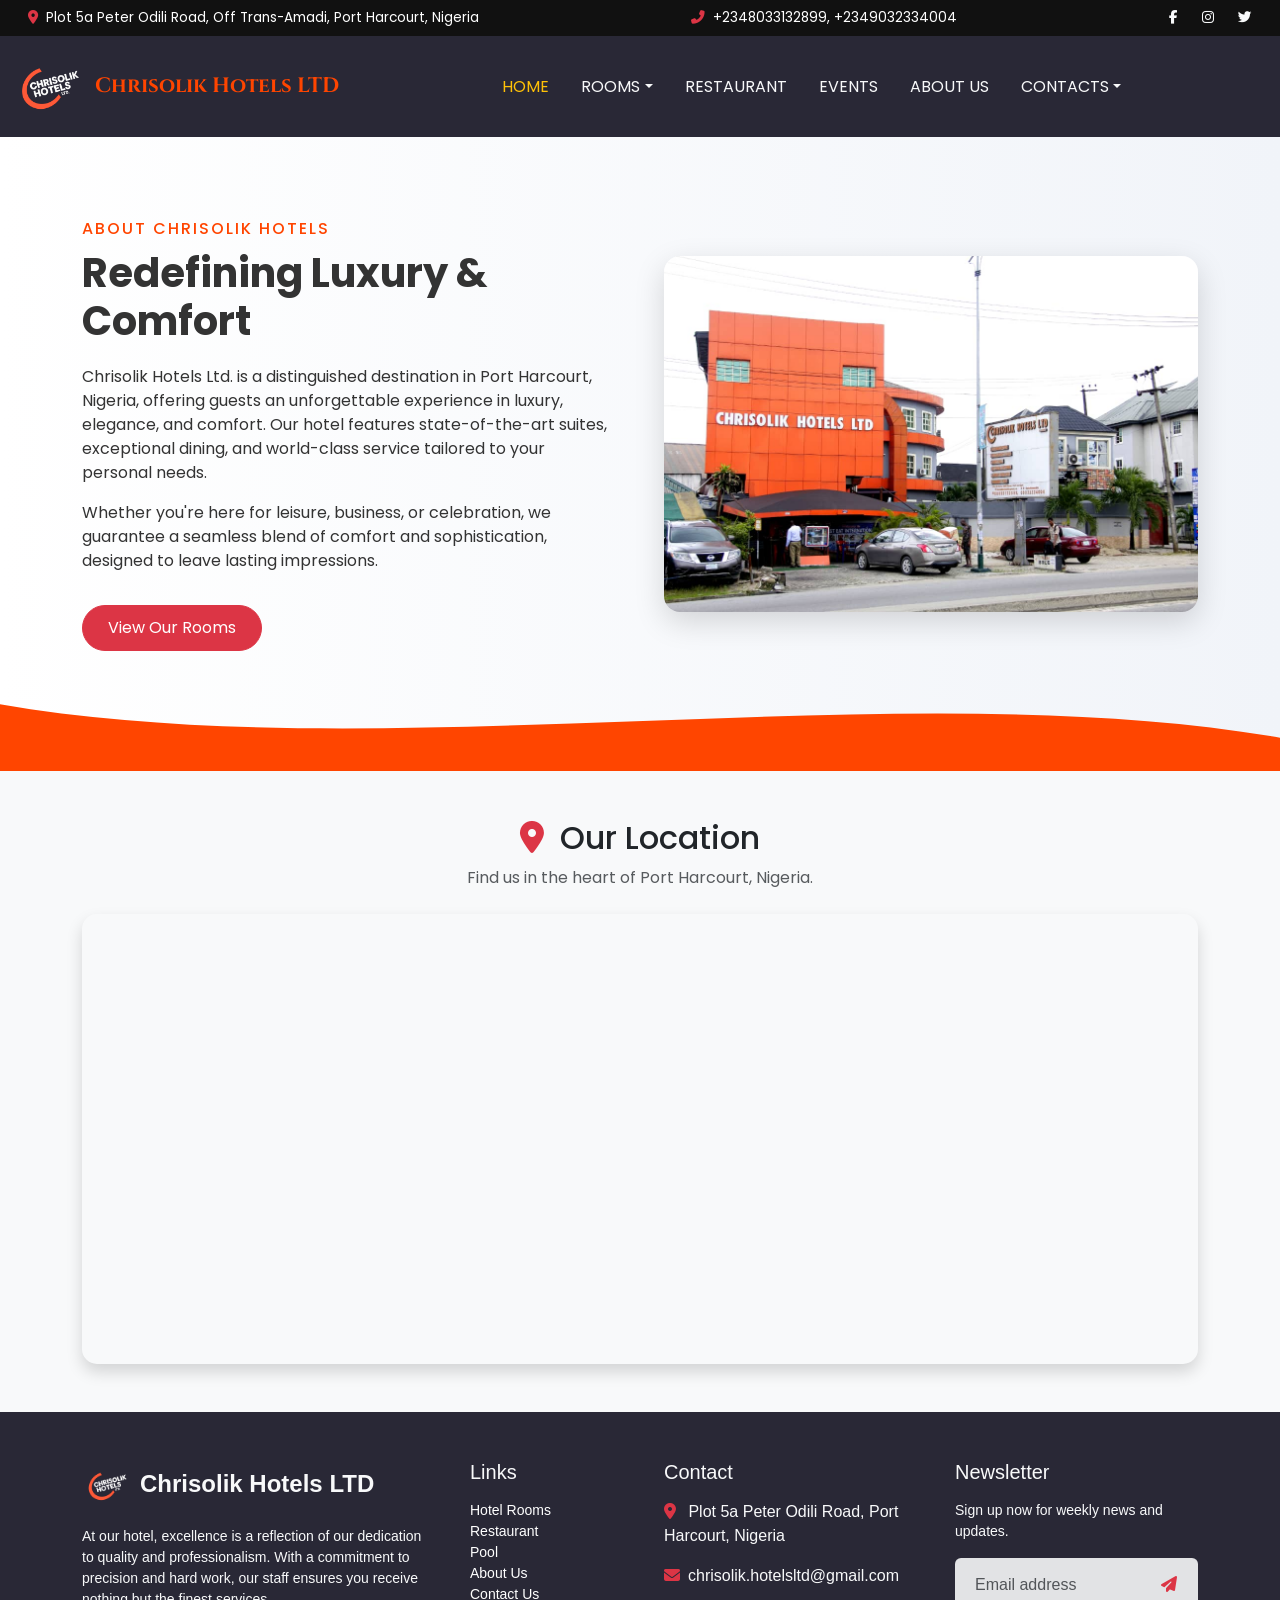
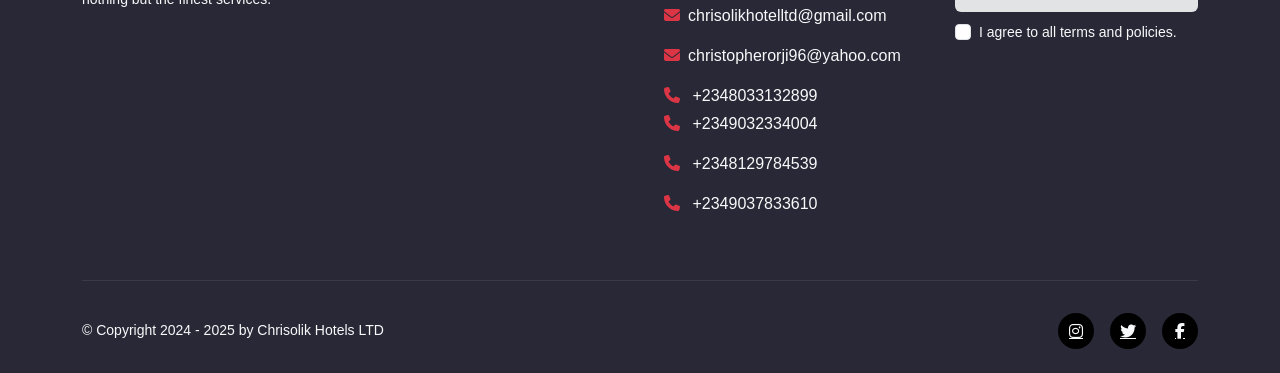
<file: about.html>
<!DOCTYPE html>
<html lang="en">
  <head>
    <meta charset="UTF-8" />
    <meta name="viewport" content="width=device-width, initial-scale=1.0" />
    <title>About Us - Chrisolik Hotels</title>
    <link
      rel="stylesheet"
      href="https://cdnjs.cloudflare.com/ajax/libs/font-awesome/6.4.0/css/all.min.css"
    />
    <link
      rel="stylesheet"
      href="https://cdn.jsdelivr.net/npm/bootstrap@5.3.2/dist/css/bootstrap.min.css"
    />
    <!-- Google Fonts -->
    <link
      href="https://fonts.googleapis.com/css2?family=Cinzel:wght@400;700&family=Poppins:wght@400;500&display=swap"
      rel="stylesheet"
    />
    <link rel="stylesheet" href="./about.css" />
    <link rel="stylesheet" href="./styles.css" />
    <link rel="stylesheet" href="./style.css" />
    <link
      rel="shortcut icon"
      href="./images/hot-logo.png"
      type="image/x-icon"
    />
  </head>
  <body>
    <!-- 🔹 Top Info Bar -->
    <div class="top-info py-2 px-3">
      <div
        class="container-fluid d-flex justify-content-between align-items-center flex-wrap"
      >
        <div class="d-flex align-items-center">
          <i class="fas fa-map-marker-alt me-2 text-danger"></i>
          <span
            >Plot 5a Peter Odili Road, Off Trans-Amadi, Port Harcourt,
            Nigeria</span
          >
        </div>
        <div class="d-flex align-items-center">
          <i class="fas fa-phone-alt me-2 text-danger"></i>
          <span>+2348033132899, +2349032334004</span>
        </div>
        <div class="d-flex gap-4">
          <a
            href="https://www.facebook.com/share/1FcdzPFdBS/?mibextid=wwXIfr"
            class="text-light"
            target="_blank"
            ><i class="fab fa-facebook-f" title="facebook"></i
          ></a>
          <a href="https://www.instagram.com/chrisolik_hotels_ltd?igsh=dzR3Y3JxdjYyYmxt" class="text-light" target="_blank"
            ><i class="fab fa-instagram" title="instagram"></i
          ></a>
          <a href="https://x.com/chrisolikl?s=11" class="text-light" target="_blank"
            ><i class="fab fa-twitter" title="X"></i
          ></a>
        </div>
      </div>
    </div>

    <!-- 🔹 Navbar -->
    <nav class="navbar navbar-expand-lg navbar-light sticky-top navbar-custom">
      <div
        class="container-fluid d-flex justify-content-between align-items-center"
      >
        <!-- Logo + Name -->
        <a class="navbar-brand d-flex align-items-center" href="/index.html">
          <img
            src="/images/hot-logo.png"
            alt="Chrisolik Logo"
            class="hotel-logo me-2"
          />
          <span class="hotel-name">Chrisolik Hotels LTD</span>
        </a>

        <!-- Hamburger Icon -->
        <button
          class="custom-toggler d-lg-none"
          type="button"
          data-bs-toggle="collapse"
          data-bs-target="#navbarNav"
          aria-controls="navbarNav"
          aria-expanded="false"
          aria-label="Toggle navigation"
        >
          <span class="toggler-icon top-bar"></span>
          <span class="toggler-icon middle-bar"></span>
          <span class="toggler-icon bottom-bar"></span>
        </button>

        <!-- Nav Items -->
        <div
          class="collapse navbar-collapse justify-content-center"
          id="navbarNav"
        >
          <ul class="navbar-nav text-uppercase gap-3">
            <li class="nav-item">
              <a class="nav-link active text-warning" href="/index.html"
                >Home</a
              >
            </li>
            <li class="nav-item dropdown">
              <a
                class="nav-link dropdown-toggle text-light"
                href="#"
                id="roomsDropdown"
                data-bs-toggle="dropdown"
                aria-expanded="false"
                >Rooms</a
              >
              <ul class="dropdown-menu" aria-labelledby="roomsDropdown">
                <li>
                  <a class="dropdown-item" href="/exclusive.html">EXCLUSIVE</a>
                </li>
                <li>
                  <a class="dropdown-item" href="/executive.html">EXECUTIVE</a>
                </li>
                <li>
                  <a class="dropdown-item" href="/room-details.html"
                    >EXCELLENT</a
                  >
                </li>
                <li><a class="dropdown-item" href="/suit.html">SUITE</a></li>
              </ul>
            </li>
            <li class="nav-item">
              <a class="nav-link text-light" href="#">Restaurant</a>
            </li>
            <li class="nav-item">
              <a class="nav-link text-light" href="#">Events</a>
            </li>
            <li class="nav-item">
              <a class="nav-link text-light" href="/about.html">About Us</a>
            </li>

            <li class="nav-item dropdown">
              <a
                class="nav-link dropdown-toggle text-light"
                href="#"
                id="contactsDropdown"
                data-bs-toggle="dropdown"
                aria-expanded="false"
                >Contacts</a
              >
              <ul class="dropdown-menu" aria-labelledby="contactsDropdown">
                <li class="mb-1">
                  <i class="fas fa-phone text-danger me-2"> 08033132899</i>
                </li>
                <li>
                  <i class="fas fa-phone text-danger me-2"> 09032334004</i>
                </li>
                <li>
                  <i class="fas fa-phone text-danger me-2"> 08129784539</i>
                </li>
                <li>
                  <i class="fas fa-phone text-danger me-2"> 09037833610</i>
                </li>
              </ul>
            </li>
          </ul>
        </div>
      </div>
    </nav>

    <section class="about-advanced" id="about">
      <div class="container">
        <div class="row g-5 align-items-center">
          <!-- Text Column -->
          <div class="col-lg-6">
            <div class="tagline mb-2">About Chrisolik Hotels</div>
            <h2 class="section-title">Redefining Luxury & Comfort</h2>
            <p>
              Chrisolik Hotels Ltd. is a distinguished destination in Port
              Harcourt, Nigeria, offering guests an unforgettable experience in
              luxury, elegance, and comfort. Our hotel features state-of-the-art
              suites, exceptional dining, and world-class service tailored to
              your personal needs.
            </p>
            <p>
              Whether you're here for leisure, business, or celebration, we
              guarantee a seamless blend of comfort and sophistication, designed
              to leave lasting impressions.
            </p>
            <a href="/index.html" class="btn btn-danger btn-rounded mt-3"
              >View Our Rooms</a
            >
          </div>

          <!-- Image Column -->
          <div class="col-lg-6">
            <div class="about-img-wrapper">
              <img src="/images/out1.JPG" alt="Chrisolik Hotel View" />
            </div>
          </div>
        </div>
      </div>

      <!-- SVG Wave Decoration -->
      <div class="svg-decorator">
        <svg viewBox="0 0 500 150" preserveAspectRatio="none">
          <path
            d="M0,50 C150,150 350,0 500,100 L500,150 L0,150 Z"
            style="fill: #ff4500"
          ></path>
        </svg>
      </div>
    </section>

    <section class="map-section py-5 bg-light" id="location">
      <div class="container">
        <div class="text-center mb-4">
          <h2 class="section-title text-dark">
            <i class="fas fa-map-marker-alt text-danger me-2"></i>
            Our Location
          </h2>
          <p class="text-muted">
            Find us in the heart of Port Harcourt, Nigeria.
          </p>
        </div>

        <div class="map-embed-wrapper shadow" data-aos="fade-up">
          <iframe
            src="https://www.google.com/maps/embed?pb=!1m18!1m12!1m3!1d3975.8508532548835!2d7.037875073494034!3d4.795641140830302!2m3!1f0!2f0!3f0!3m2!1i1024!2i768!4f13.1!3m3!1m2!1s0x1069cc5d5e0ee6b7%3A0xc593f499221dd9ce!2sChrisolik%20Hotel%20Ltd.!5e0!3m2!1sen!2sng!4v1751375097834!5m2!1sen!2sng"
            allowfullscreen
            loading="lazy"
            referrerpolicy="no-referrer-when-downgrade"
          >
          </iframe>
        </div>
      </div>
    </section>

    <footer class="footer-section text-light pt-5 pb-4 bg-dark">
      <div class="container">
        <div class="row g-5">
          <!-- About -->
          <div class="col-lg-4 col-md-6">
            <div class="d-flex align-items-center mb-3">
              <img
                src="/images/hot-logo.png"
                alt="logo"
                class="me-2"
                style="height: 50px"
              />
              <h4 class="m-0 fw-bold">Chrisolik Hotels LTD</h4>
            </div>
            <p class="text-light small">
              At our hotel, excellence is a reflection of our dedication to
              quality and professionalism. With a commitment to precision and
              hard work, our staff ensures you receive nothing but the finest
              services.
            </p>
          </div>

          <!-- Links -->
          <div class="col-lg-2 col-md-6">
            <h5 class="mb-3">Links</h5>
            <ul class="list-unstyled small">
              <li>
                <a href="#" class="text-white text-decoration-none"
                  >Hotel Rooms</a
                >
              </li>
              <li>
                <a href="#" class="text-white text-decoration-none"
                  >Restaurant</a
                >
              </li>
              <li>
                <a href="#" class="text-white text-decoration-none">Pool</a>
              </li>
              <!-- <li><a href="#" class="text-white text-decoration-none">Gym</a></li> -->
              <li>
                <a href="/about.html" class="text-white text-decoration-none"
                  >About Us</a
                >
              </li>
              <li>
                <a href="#" class="text-white text-decoration-none"
                  >Contact Us</a
                >
              </li>
            </ul>
          </div>

          <!-- Contact -->
          <div class="col-lg-3 col-md-6">
            <h5 class="mb-3">Contact</h5>
            <p>
              <i class="fas fa-map-marker-alt text-danger me-2"></i> Plot 5a
              Peter Odili Road, Port Harcourt, Nigeria
            </p>
            <p>
              <i class="fas fa-envelope text-danger me-2"></i
              >chrisolik.hotelsltd@gmail.com
            </p>
            <p>
              <i class="fas fa-envelope text-danger me-2"></i
              >chrisolikhotelltd@gmail.com
            </p>
            <p>
              <i class="fas fa-envelope text-danger me-2"></i
              >christopherorji96@yahoo.com
            </p>
            <p class="mb-1">
              <i class="fas fa-phone text-danger me-2"></i> +2348033132899
            </p>
            <p><i class="fas fa-phone text-danger me-2"></i> +2349032334004</p>
            <p><i class="fas fa-phone text-danger me-2"></i> +2348129784539</p>
            <p><i class="fas fa-phone text-danger me-2"></i> +2349037833610</p>
          </div>

          <!-- Newsletter -->
          <div class="col-lg-3 col-md-6">
            <h5 class="mb-3">Newsletter</h5>
            <p class="text-light small">
              Sign up now for weekly news and updates.
            </p>
            <form
              class="d-flex bg-secondary-subtle p-2 rounded"
              onsubmit="event.preventDefault();"
            >
              <input
                type="email"
                class="form-control border-0 bg-transparent text-light"
                placeholder="Email address"
              />
              <button class="btn text-danger" type="submit">
                <i class="fas fa-paper-plane"></i>
              </button>
            </form>
            <div class="form-check mt-2">
              <input
                class="form-check-input"
                type="checkbox"
                value=""
                id="termsCheck"
              />
              <label class="form-check-label small text-light" for="termsCheck">
                I agree to all terms and policies.
              </label>
            </div>
          </div>
        </div>

        <!-- Bottom Row -->
        <hr class="border-secondary mt-5" />
        <div
          class="d-flex justify-content-between flex-wrap align-items-center pt-3"
        >
          <p class="mb-0 small text-light">
            © Copyright 2024 - 2025 by Chrisolik Hotels LTD
          </p>
          <div class="social-icons d-flex gap-3">
            <a
              href="https://www.instagram.com/chrisolik_hotels_ltd?igsh=dzR3Y3JxdjYyYmxt"
              class="text-light bg-black rounded-circle p-2"
              target="_blank"
              ><i class="fab fa-instagram"></i
            ></a>
            <a
              href="https://x.com/chrisolikl?s=11"
              class="text-light bg-black rounded-circle p-2"
              target="_blank"
              ><i class="fab fa-twitter"></i
            ></a>
            <a
              href="https://www.facebook.com/share/1FcdzPFdBS/?mibextid=wwXIfr"
              target="_blank"
              class="text-light bg-black rounded-circle p-2"
              ><i class="fab fa-facebook-f"></i
            ></a>
          </div>
        </div>
      </div>
    </footer>

    <script src="./bootstrap-5.0.2-dist/js/bootstrap.bundle.min.js"></script>
    <script src="./index.js"></script>
  </body>
</html>
</file>
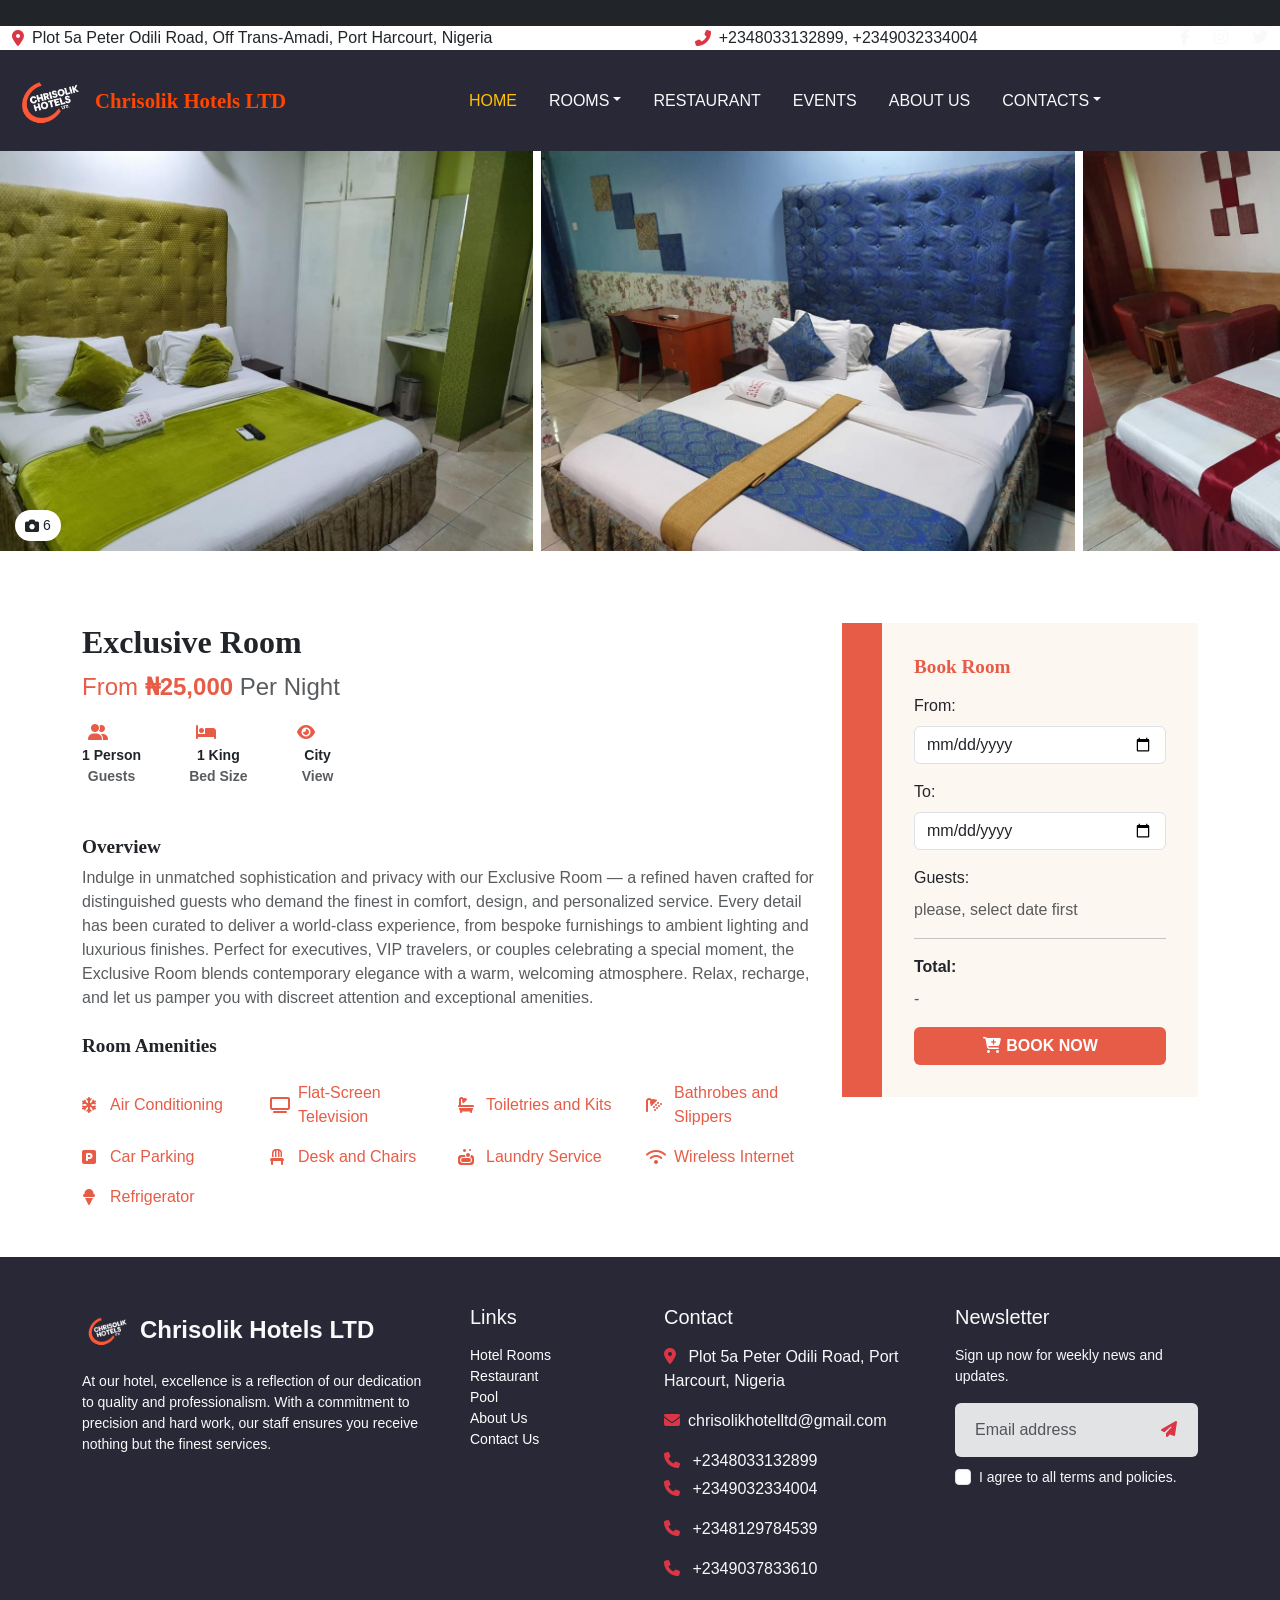
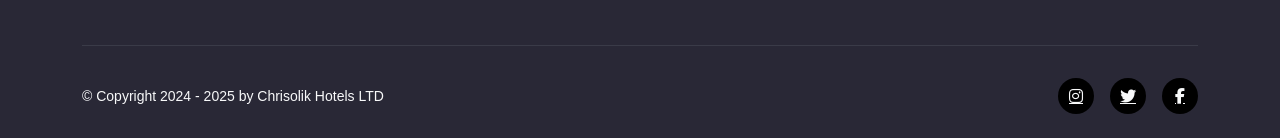
<file: exclusive.html>
<!DOCTYPE html>
<html lang="en">
<head>
  <meta charset="UTF-8">
  <title>Exclusive | ChrisolikHotels</title>
  <meta name="viewport" content="width=device-width, initial-scale=1">
  <link href="https://cdn.jsdelivr.net/npm/bootstrap@5.3.0/dist/css/bootstrap.min.css" rel="stylesheet">
  <link href="https://cdnjs.cloudflare.com/ajax/libs/font-awesome/6.4.0/css/all.min.css" rel="stylesheet">
  <link rel="stylesheet" href="/style.css"><link rel="stylesheet" href="/styles.css">
  <link rel="shortcut icon" href="/images/hot-logo.png" type="image/x-icon">
</head>
<body>

<!-- Header Placeholder -->
<nav class="navbar navbar-dark bg-dark px-3">
  <a class="navbar-brand" href="index.html"></a>
</nav>

<!-- 🔹 Top Info Bar -->
<!-- <div class="top-info py-2 px-3">

    <div class="navbar navbar-dark px-3">
        <a class="navbar-brand" href="index.html">← Back to Rooms</a>
    </div> -->

  <div class="container-fluid d-flex justify-content-between align-items-center flex-wrap">
    <div class="d-flex align-items-center">
      <i class="fas fa-map-marker-alt me-2 text-danger"></i>
      <span>Plot 5a Peter Odili Road, Off Trans-Amadi, Port Harcourt, Nigeria</span>
    </div>
    <div class="d-flex align-items-center">
      <i class="fas fa-phone-alt me-2 text-danger"></i>
      <span>+2348033132899, +2349032334004</span>
    </div>
    <div class="d-flex gap-4">
      <a href="https://www.facebook.com/share/1FcdzPFdBS/?mibextid=wwXIfr" class="text-light" target="_blank"><i class="fab fa-facebook-f" title="facebook"></i></a>
      <a href="https://www.instagram.com/chrisolik_hotels_ltd?igsh=dzR3Y3JxdjYyYmxt" class="text-light" target="_blank"><i class="fab fa-instagram" title="instagram"></i></a>
      <a href="https://x.com/chrisolikl?s=11" class="text-light" target="_blank"><i class="fab fa-twitter" title="X"></i></a>
    </div>
  </div>
</div>



<!-- 🔹 Navbar -->
<nav class="navbar navbar-expand-lg navbar-light sticky-top navbar-custom">
  <div class="container-fluid d-flex justify-content-between align-items-center">

    <!-- Logo + Name -->
    <a class="navbar-brand d-flex align-items-center" href="/index.html">
      <img src="/images/hot-logo.png" alt="Chrisolik Logo" class="hotel-logo me-2">
      <span class="hotel-name">Chrisolik Hotels LTD</span>
    </a>

    <!-- Hamburger Icon -->
<button class="custom-toggler d-lg-none" type="button" data-bs-toggle="collapse" data-bs-target="#navbarNav" aria-controls="navbarNav" aria-expanded="false" aria-label="Toggle navigation">
  <span class="toggler-icon top-bar"></span>
  <span class="toggler-icon middle-bar"></span>
  <span class="toggler-icon bottom-bar"></span>
</button>

    <!-- Nav Items -->
    <div class="collapse navbar-collapse justify-content-center" id="navbarNav">
      <ul class="navbar-nav text-uppercase gap-3">
        <li class="nav-item"><a class="nav-link active text-warning" href="/index.html">Home</a></li>
        <li class="nav-item dropdown">
          <a class="nav-link dropdown-toggle text-light" href="#" id="roomsDropdown" data-bs-toggle="dropdown" aria-expanded="false">Rooms</a>
          <ul class="dropdown-menu" aria-labelledby="roomsDropdown">
            <li><a class="dropdown-item" href="/exclusive.html">EXCLUSIVE</a></li>
            <li><a class="dropdown-item" href="/executive.html">EXECUTIVE</a></li>
            <li><a class="dropdown-item" href="/room-details.html">EXCELLENT</a></li>
            <li><a class="dropdown-item" href="/suit.html">SUITE</a></li>
          </ul>
        </li>
        <li class="nav-item"><a class="nav-link text-light" href="#">Restaurant</a></li>
        <li class="nav-item"><a class="nav-link text-light" href="#">Events</a></li>
        <li class="nav-item"><a class="nav-link text-light" href="/about.html">About Us</a></li>
        
        <li class="nav-item dropdown">
          <a class="nav-link dropdown-toggle text-light" href="#" id="roomsDropdown" data-bs-toggle="dropdown" aria-expanded="false">Contacts</a>
          <ul class="dropdown-menu" aria-labelledby="roomsDropdown">
            <li class="mb-1"><i class="fas fa-phone text-danger me-2"> 08033132899</i></li>
            <li><i class="fas fa-phone text-danger me-2"> 09032334004</i></li>
            <li><i class="fas fa-phone text-danger me-2"> 08129784539</i></li>
            <li><i class="fas fa-phone text-danger me-2"> 09037833610</i></li>
          </ul>
        </li>
      </ul>
    </div>
  </div>
</nav>

<div class="custom-carousel-container position-relative mb-4">
  <div class="custom-carousel-track d-flex gap-2" id="carouselTrack">
    <!-- Original images -->
    <img src="./image/IMG-20250628-WA0035.jpg" alt="Room image 1" class="carousel-img">
    <img src="./image/IMG-20250628-WA0038.jpg" alt="Room image 2" class="carousel-img">
    <img src="./image/IMG-20250628-WA0040.jpg" alt="Room image 3" class="carousel-img">
    <img src="/images/room7.jpg" alt="Room image 4" class="carousel-img">
    <img src="/images/IMG-20250628-WA0041.jpg" alt="Room image 5" class="carousel-img">
    <img src="images/room3.JPG" alt="Room image 6" class="carousel-img">

    <!-- Duplicate first 4 images for smooth loop
    <img src="images/room4-1.jpg" alt="Duplicate" class="carousel-img">
    <img src="images/room4-2.jpg" alt="Duplicate" class="carousel-img">
    <img src="images/room4-3.jpg" alt="Duplicate" class="carousel-img">
    <img src="images/room4-4.jpg" alt="Duplicate" class="carousel-img"> -->
  </div>

  <!-- Arrows -->
  <button class="carousel-arrow left" id="prevBtn"><i class="fas fa-chevron-left"></i></button>
  <button class="carousel-arrow right" id="nextBtn"><i class="fas fa-chevron-right"></i></button>

  <!-- Camera Count -->
  <div class="camera-count">
    <i class="fas fa-camera me-1"></i><span id="imageCount">6</span>
  </div>
</div>


<!-- Room Info and Booking Section -->

<section class="room-info-section py-5">
  <div class="container">
    <div class="row gy-4 align-items-start">

        <div class="col-lg-8">
        <h3 class="fw-semibold">Exclusive Room</h3>
        <p class="text-danger fs-4">From <strong>₦25,000</strong> <span class="text-muted">Per Night</span></p>

        <!-- Room icons -->
        <div class="d-flex gap-5 mt-3">
          <div class="text-center">
            <li class="list-inline-item me-4 text-danger">
                <i class="fas fa-user-friends me-1"></i>
            </li>
            <div class="small fw-semibold">1 Person<br><span class="text-muted">Guests</span></div>
          </div>
          <div class="text-center">
            <li class="list-inline-item me-4 text-danger">
                <i class="fas fa-bed"></i>
            </li>
            <div class="small fw-semibold">1 King<br><span class="text-muted">Bed Size</span></div>
          </div>
          <div class="text-center">
            <li class="list-inline-item me-4 text-danger">
                <i class="fas fa-eye"></i>
            </li>
            <div class="small fw-semibold">City<br><span class="text-muted">View</span></div>
          </div>
        </div>
      

        <!-- Overview -->
        <h5 class="mt-5 fw-bold">Overview</h5>
        <p class="text-muted">
          Indulge in unmatched sophistication and privacy with our Exclusive Room — a refined haven crafted for distinguished guests who demand the finest in comfort, design, and personalized service. Every detail has been curated to deliver a world-class experience, from bespoke furnishings to ambient lighting and luxurious finishes.

          Perfect for executives, VIP travelers, or couples celebrating a special moment, the Exclusive Room blends contemporary elegance with a warm, welcoming atmosphere. Relax, recharge, and let us pamper you with discreet attention and exceptional amenities.
        </p>

        <!-- Amenities -->
        <h5 class="mt-4 fw-bold">Room Amenities</h5>
        <div class="row row-cols-2 row-cols-md-3 row-cols-lg-4 g-3 mt-2">
          <div class="d-flex align-items-center gap-2 text-danger"><i class="fas fa-snowflake"></i>Air Conditioning</div>
          <!-- <div class="d-flex align-items-center gap-2 text-danger"><i class="fas fa-mug-hot"></i>Coffee maker</div> -->
          <div class="d-flex align-items-center gap-2 text-danger"><i class="fas fa-tv"></i>Flat-Screen Television</div>
          <div class="d-flex align-items-center gap-2 text-danger"><i class="fas fa-bath"></i>Toiletries and Kits</div>
          <div class="d-flex align-items-center gap-2 text-danger"><i class="fas fa-shower"></i>Bathrobes and Slippers</div>
          <!-- <div class="d-flex align-items-center gap-2 text-danger"><i class="fas fa-utensils"></i>Complimentary Breakfast</div> -->
          <div class="d-flex align-items-center gap-2 text-danger"><i class="fas fa-parking"></i>Car Parking</div>
          <div class="d-flex align-items-center gap-2 text-danger"><i class="fas fa-chair"></i>Desk and Chairs</div>
          <div class="d-flex align-items-center gap-2 text-danger"><i class="fas fa-soap"></i>Laundry Service</div>
          <div class="d-flex align-items-center gap-2 text-danger"><i class="fas fa-wifi"></i>Wireless Internet</div>
          <div class="d-flex align-items-center gap-2 text-danger"><i class="fas fa-ice-cream"></i>Refrigerator</div>
        </div>
      </div>

      <!-- Right: Booking Box -->
      <div class="col-lg-4">
        <div class="booking-box">
          <h5 class="mb-3">Book Room</h5>
          <form>
            <div class="mb-3">
              <label class="form-label">From:</label>
              <input type="date" class="form-control" required>
            </div>
            <div class="mb-3">
              <label class="form-label">To:</label>
              <input type="date" class="form-control" required>
            </div>
            <div class="mb-3">
              <label class="form-label">Guests:</label>
              <p class="text-muted small mb-0">please, select date first</p>
            </div>
            <hr>
            <div class="mb-3">
              <label class="form-label fw-semibold">Total:</label>
              <p class="text-muted">-</p>
            </div>
            <button class="btn w-100"><i class="fas fa-cart-plus me-1"></i>BOOK NOW</button>
          </form>
        </div>
      </div>

    </div>
  </div>
</section>

<footer class="footer-section text-light pt-5 pb-4 bg-dark">
  <div class="container">
    <div class="row g-5">

      <!-- About -->
      <div class="col-lg-4 col-md-6">
        <div class="d-flex align-items-center mb-3">
          <img src="/images/hot-logo.png" alt="logo" class="me-2" style="height: 50px;">
          <h4 class="m-0 fw-bold">Chrisolik Hotels LTD</h4>
        </div>
        <p class="text-light small">
          At our hotel, excellence is a reflection of our dedication to quality and professionalism. With a commitment to precision and hard work, our staff ensures you receive nothing but the finest services.
        </p>
      </div>

      <!-- Links -->
      <div class="col-lg-2 col-md-6">
        <h5 class=" mb-3">Links</h5>
        <ul class="list-unstyled small">
          <li><a href="#" class="text-white text-decoration-none">Hotel Rooms</a></li>
          <li><a href="#" class="text-white text-decoration-none">Restaurant</a></li>
          <li><a href="#" class="text-white text-decoration-none">Pool</a></li>
          <!-- <li><a href="#" class="text-white text-decoration-none">Gym</a></li> -->
          <li><a href="/about.html" class="text-white text-decoration-none">About Us</a></li>
          <li><a href="#" class="text-white text-decoration-none">Contact Us</a></li>
        </ul>
      </div>

      <!-- Contact -->
      <div class="col-lg-3 col-md-6">
        <h5 class=" mb-3">Contact</h5>
        <p><i class="fas fa-map-marker-alt text-danger me-2"></i> Plot 5a Peter Odili Road, Port Harcourt, Nigeria</p>
        <p><i class="fas fa-envelope text-danger me-2"></i>chrisolikhotelltd@gmail.com</p>
        <p class="mb-1"><i class="fas fa-phone text-danger me-2"></i> +2348033132899</p>
        <p><i class="fas fa-phone text-danger me-2"></i> +2349032334004</p>
        <p><i class="fas fa-phone text-danger me-2"></i> +2348129784539</p>
        <p><i class="fas fa-phone text-danger me-2"></i> +2349037833610</p>
      </div>

      <!-- Newsletter -->
      <div class="col-lg-3 col-md-6">
        <h5 class=" mb-3">Newsletter</h5>
        <p class="text-light small">Sign up now for weekly news and updates.</p>
        <form class="d-flex bg-secondary-subtle p-2 rounded" onsubmit="event.preventDefault();">
          <input type="email" class="form-control border-0 bg-transparent text-light" placeholder="Email address" required>
          <button class="btn text-danger" type="submit"><i class="fas fa-paper-plane"></i></button>
        </form>
        <div class="form-check mt-2">
          <input class="form-check-input" type="checkbox" value="" id="termsCheck" required>
          <label class="form-check-label small text-light" for="termsCheck">
            I agree to all terms and policies.
          </label>
        </div>
      </div>
    </div>

    <!-- Bottom Row -->
    <hr class="border-secondary mt-5">
    <div class="d-flex justify-content-between flex-wrap align-items-center pt-3">
      <p class="mb-0 small text-light">© Copyright 2024 - 2025 by Chrisolik Hotels LTD</p>
      <div class="social-icons d-flex gap-3">
        <a href="https://www.instagram.com/chrisolik_hotels_ltd?igsh=dzR3Y3JxdjYyYmxt" class="text-light bg-black rounded-circle p-2"><i class="fab fa-instagram"></i></a>
        <a href="https://x.com/chrisolikl?s=11" class="text-light bg-black rounded-circle p-2"><i class="fab fa-twitter"></i></a>
        <a href="https://www.facebook.com/share/1FcdzPFdBS/?mibextid=wwXIfr" class="text-light bg-black rounded-circle p-2" target="_blank"><i class="fab fa-facebook-f"></i></a>
      </div>
    </div>
  </div>
</footer>









<script src="https://cdn.jsdelivr.net/npm/bootstrap@5.3.0/dist/js/bootstrap.bundle.min.js"></script>
<script>
  const pricePerNight = 190000;
  const checkin = document.getElementById("checkin");
  const checkout = document.getElementById("checkout");
  const totalPrice = document.getElementById("totalPrice");

  function updatePrice() {
    const checkInDate = new Date(checkin.value);
    const checkOutDate = new Date(checkout.value);
    const nights = (checkOutDate - checkInDate) / (1000 * 60 * 60 * 24);
    if (nights > 0) {
      totalPrice.textContent = `₦${(nights * pricePerNight).toLocaleString()}`;
    } else {
      totalPrice.textContent = "₦0";
    }
  }

  checkin.addEventListener("change", updatePrice);
  checkout.addEventListener("change", updatePrice);
</script>

<script>
  const carousel = document.getElementById("carouselTrack");
  const imageCount = document.getElementById("imageCount");
  const images = carousel.querySelectorAll(".carousel-img");
  const totalOriginal = 6;
  const imageWidth = carousel.offsetWidth / 4;

  let scrollPos = 0;
  let interval;

  imageCount.textContent = totalOriginal;

  function autoScroll() {
    scrollPos += imageWidth;
    if (scrollPos >= carousel.scrollWidth - carousel.offsetWidth) {
      scrollPos = 0;
      carousel.scrollLeft = 0;
    } else {
      carousel.scrollLeft = scrollPos;
    }
  }

  // Arrow button control
  document.getElementById("nextBtn").addEventListener("click", () => {
    scrollPos += imageWidth;
    if (scrollPos >= carousel.scrollWidth - carousel.offsetWidth) {
      scrollPos = 0;
    }
    carousel.scrollLeft = scrollPos;
  });

  document.getElementById("prevBtn").addEventListener("click", () => {
    scrollPos -= imageWidth;
    if (scrollPos < 0) {
      scrollPos = carousel.scrollWidth - carousel.offsetWidth;
    }
    carousel.scrollLeft = scrollPos;
  });

  // Auto-slide
  interval = setInterval(autoScroll, 4000);

  // Reset scrollPos on manual scroll
  carousel.addEventListener("scroll", () => {
    scrollPos = carousel.scrollLeft;
  });

  // Recalculate on resize
  window.addEventListener("resize", () => {
    scrollPos = carousel.scrollLeft;
  });
</script>
</body>
</html>
</file>
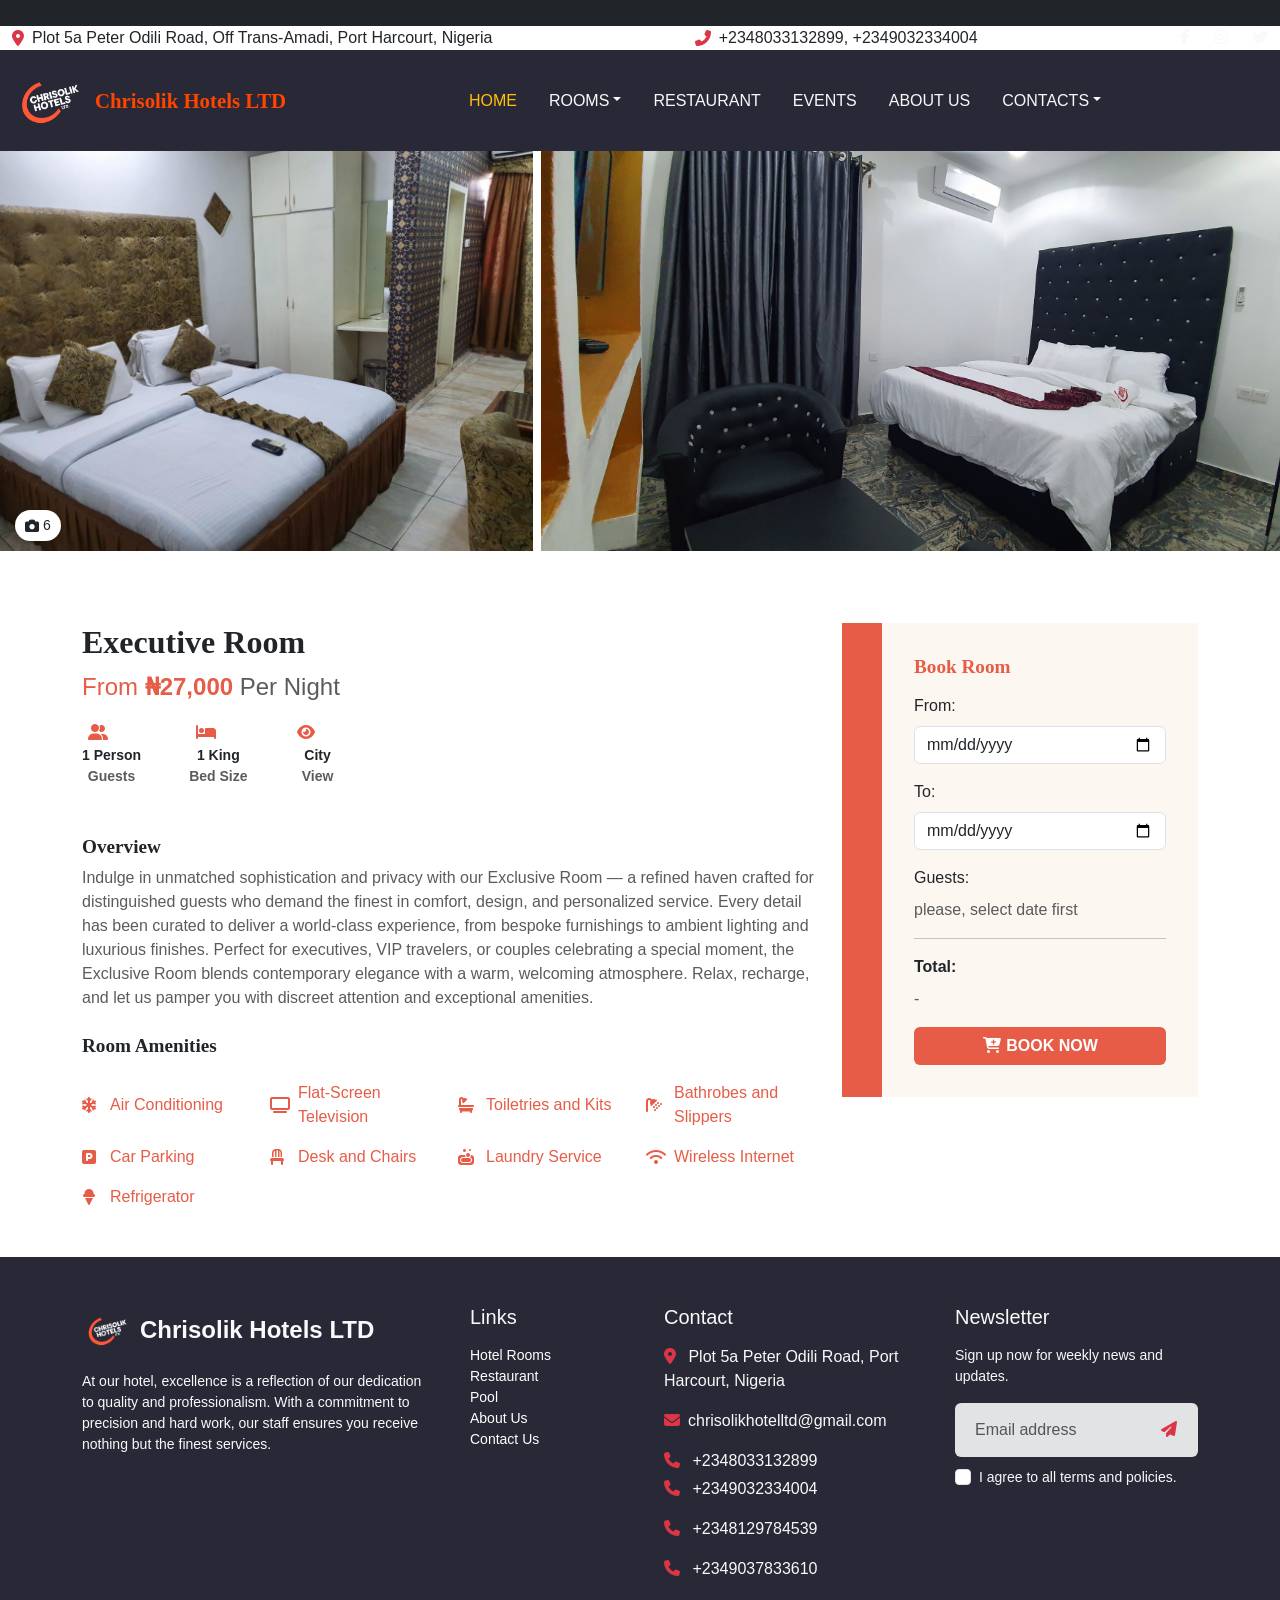
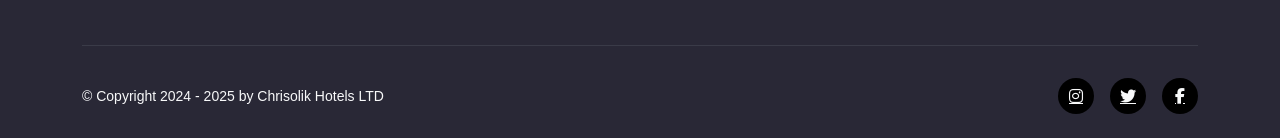
<file: executive.html>
<!DOCTYPE html>
<html lang="en">
<head>
  <meta charset="UTF-8">
  <title>Executive | ChrisolikHotels</title>
  <meta name="viewport" content="width=device-width, initial-scale=1">
  <link href="https://cdn.jsdelivr.net/npm/bootstrap@5.3.0/dist/css/bootstrap.min.css" rel="stylesheet">
  <link href="https://cdnjs.cloudflare.com/ajax/libs/font-awesome/6.4.0/css/all.min.css" rel="stylesheet">
  <link rel="stylesheet" href="/style.css"><link rel="stylesheet" href="/styles.css">
  <link rel="shortcut icon" href="/images/hot-logo.png" type="image/x-icon">
</head>
<body>

<!-- Header Placeholder -->
<nav class="navbar navbar-dark bg-dark px-3">
  <a class="navbar-brand" href="index.html"></a>
</nav>

<!-- 🔹 Top Info Bar -->
<!-- <div class="top-info py-2 px-3">

    <div class="navbar navbar-dark px-3">
        <a class="navbar-brand" href="index.html">← Back to Rooms</a>
    </div> -->

  <div class="container-fluid d-flex justify-content-between align-items-center flex-wrap">
    <div class="d-flex align-items-center">
      <i class="fas fa-map-marker-alt me-2 text-danger"></i>
      <span>Plot 5a Peter Odili Road, Off Trans-Amadi, Port Harcourt, Nigeria</span>
    </div>
    <div class="d-flex align-items-center">
      <i class="fas fa-phone-alt me-2 text-danger"></i>
      <span>+2348033132899, +2349032334004</span>
    </div>
    <div class="d-flex gap-4">
      <a href="https://www.facebook.com/share/1FcdzPFdBS/?mibextid=wwXIfr" class="text-light" target="_blank"><i class="fab fa-facebook-f" title="facebook"></i></a>
      <a href="https://www.instagram.com/chrisolik_hotels_ltd?igsh=dzR3Y3JxdjYyYmxt" class="text-light" target="_blank"><i class="fab fa-instagram" title="instagram"></i></a>
      <a href="https://x.com/chrisolikl?s=11" class="text-light" target="_blank"><i class="fab fa-twitter" title="X"></i></a>
    </div>
  </div>
</div>



<!-- 🔹 Navbar -->
<nav class="navbar navbar-expand-lg navbar-light sticky-top navbar-custom">
  <div class="container-fluid d-flex justify-content-between align-items-center">

    <!-- Logo + Name -->
    <a class="navbar-brand d-flex align-items-center" href="/index.html">
      <img src="/images/hot-logo.png" alt="Chrisolik Logo" class="hotel-logo me-2">
      <span class="hotel-name">Chrisolik Hotels LTD</span>
    </a>

    <!-- Hamburger Icon -->
<button class="custom-toggler d-lg-none" type="button" data-bs-toggle="collapse" data-bs-target="#navbarNav" aria-controls="navbarNav" aria-expanded="false" aria-label="Toggle navigation">
  <span class="toggler-icon top-bar"></span>
  <span class="toggler-icon middle-bar"></span>
  <span class="toggler-icon bottom-bar"></span>
</button>

    <!-- Nav Items -->
    <div class="collapse navbar-collapse justify-content-center" id="navbarNav">
      <ul class="navbar-nav text-uppercase gap-3">
        <li class="nav-item"><a class="nav-link active text-warning" href="/index.html">Home</a></li>
        <li class="nav-item dropdown">
          <a class="nav-link dropdown-toggle text-light" href="#" id="roomsDropdown" data-bs-toggle="dropdown" aria-expanded="false">Rooms</a>
          <ul class="dropdown-menu" aria-labelledby="roomsDropdown">
            <li><a class="dropdown-item" href="/exclusive.html">EXCLUSIVE</a></li>
            <li><a class="dropdown-item" href="/executive.html">EXECUTIVE</a></li>
            <li><a class="dropdown-item" href="/room-details.html">EXCELLENT</a></li>
            <li><a class="dropdown-item" href="/suit.html">SUITE</a></li>
          </ul>
        </li>
        <li class="nav-item"><a class="nav-link text-light" href="#">Restaurant</a></li>
        <li class="nav-item"><a class="nav-link text-light" href="#">Events</a></li>
        <li class="nav-item"><a class="nav-link text-light" href="/about.html">About Us</a></li>
        
        <li class="nav-item dropdown">
          <a class="nav-link dropdown-toggle text-light" href="#" id="roomsDropdown" data-bs-toggle="dropdown" aria-expanded="false">Contacts</a>
          <ul class="dropdown-menu" aria-labelledby="roomsDropdown">
            <li class="mb-1"><i class="fas fa-phone text-danger me-2"> 08033132899</i></li>
            <li><i class="fas fa-phone text-danger me-2"> 09032334004</i></li>
            <li><i class="fas fa-phone text-danger me-2"> 08129784539</i></li>
            <li><i class="fas fa-phone text-danger me-2"> 09037833610</i></li>
          </ul>
        </li>
      </ul>
    </div>
  </div>
</nav>

<div class="custom-carousel-container position-relative mb-4">
  <div class="custom-carousel-track d-flex gap-2" id="carouselTrack">
    <!-- Original images -->
    <img src="./images/IMG-20250628-WA0041.jpg" alt="Room image 1" class="carousel-img">
    <img src="./image/suit3.jpg" alt="Room image 2" class="carousel-img">
    <img src="./image/suit1.jpg" alt="Room image 3" class="carousel-img">
    <img src="/images/room7.jpg" alt="Room image 4" class="carousel-img">
    <img src="/image/IMG-20250628-WA0039.jpg" alt="Room image 5" class="carousel-img">
    <img src="images/room3.JPG" alt="Room image 6" class="carousel-img">

    <!-- Duplicate first 4 images for smooth loop
    <img src="images/room4-1.jpg" alt="Duplicate" class="carousel-img">
    <img src="images/room4-2.jpg" alt="Duplicate" class="carousel-img">
    <img src="images/room4-3.jpg" alt="Duplicate" class="carousel-img">
    <img src="images/room4-4.jpg" alt="Duplicate" class="carousel-img"> -->
  </div>

  <!-- Arrows -->
  <button class="carousel-arrow left" id="prevBtn"><i class="fas fa-chevron-left"></i></button>
  <button class="carousel-arrow right" id="nextBtn"><i class="fas fa-chevron-right"></i></button>

  <!-- Camera Count -->
  <div class="camera-count">
    <i class="fas fa-camera me-1"></i><span id="imageCount">6</span>
  </div>
</div>


<!-- Room Info and Booking Section -->

<section class="room-info-section py-5">
  <div class="container">
    <div class="row gy-4 align-items-start">

        <div class="col-lg-8">
        <h3 class="fw-semibold">Executive Room</h3>
        <p class="text-danger fs-4">From <strong>₦27,000</strong> <span class="text-muted">Per Night</span></p>

        <!-- Room icons -->
        <div class="d-flex gap-5 mt-3">
          <div class="text-center">
            <li class="list-inline-item me-4 text-danger">
                <i class="fas fa-user-friends me-1"></i>
            </li>
            <div class="small fw-semibold">1 Person<br><span class="text-muted">Guests</span></div>
          </div>
          <div class="text-center">
            <li class="list-inline-item me-4 text-danger">
                <i class="fas fa-bed"></i>
            </li>
            <div class="small fw-semibold">1 King<br><span class="text-muted">Bed Size</span></div>
          </div>
          <div class="text-center">
            <li class="list-inline-item me-4 text-danger">
                <i class="fas fa-eye"></i>
            </li>
            <div class="small fw-semibold">City<br><span class="text-muted">View</span></div>
          </div>
        </div>
      

        <!-- Overview -->
        <h5 class="mt-5 fw-bold">Overview</h5>
        <p class="text-muted">
          Indulge in unmatched sophistication and privacy with our Exclusive Room — a refined haven crafted for distinguished guests who demand the finest in comfort, design, and personalized service. Every detail has been curated to deliver a world-class experience, from bespoke furnishings to ambient lighting and luxurious finishes.

          Perfect for executives, VIP travelers, or couples celebrating a special moment, the Exclusive Room blends contemporary elegance with a warm, welcoming atmosphere. Relax, recharge, and let us pamper you with discreet attention and exceptional amenities.
        </p>

        <!-- Amenities -->
        <h5 class="mt-4 fw-bold">Room Amenities</h5>
        <div class="row row-cols-2 row-cols-md-3 row-cols-lg-4 g-3 mt-2">
          <div class="d-flex align-items-center gap-2 text-danger"><i class="fas fa-snowflake"></i>Air Conditioning</div>
          <!-- <div class="d-flex align-items-center gap-2 text-danger"><i class="fas fa-mug-hot"></i>Coffee maker</div> -->
          <div class="d-flex align-items-center gap-2 text-danger"><i class="fas fa-tv"></i>Flat-Screen Television</div>
          <div class="d-flex align-items-center gap-2 text-danger"><i class="fas fa-bath"></i>Toiletries and Kits</div>
          <div class="d-flex align-items-center gap-2 text-danger"><i class="fas fa-shower"></i>Bathrobes and Slippers</div>
          <!-- <div class="d-flex align-items-center gap-2 text-danger"><i class="fas fa-utensils"></i>Complimentary Breakfast</div> -->
          <div class="d-flex align-items-center gap-2 text-danger"><i class="fas fa-parking"></i>Car Parking</div>
          <div class="d-flex align-items-center gap-2 text-danger"><i class="fas fa-chair"></i>Desk and Chairs</div>
          <div class="d-flex align-items-center gap-2 text-danger"><i class="fas fa-soap"></i>Laundry Service</div>
          <div class="d-flex align-items-center gap-2 text-danger"><i class="fas fa-wifi"></i>Wireless Internet</div>
          <div class="d-flex align-items-center gap-2 text-danger"><i class="fas fa-ice-cream"></i>Refrigerator</div>
        </div>
      </div>

      <!-- Right: Booking Box -->
      <div class="col-lg-4">
        <div class="booking-box">
          <h5 class="mb-3">Book Room</h5>
          <form>
            <div class="mb-3">
              <label class="form-label">From:</label>
              <input type="date" class="form-control" required>
            </div>
            <div class="mb-3">
              <label class="form-label">To:</label>
              <input type="date" class="form-control" required>
            </div>
            <div class="mb-3">
              <label class="form-label">Guests:</label>
              <p class="text-muted small mb-0">please, select date first</p>
            </div>
            <hr>
            <div class="mb-3">
              <label class="form-label fw-semibold">Total:</label>
              <p class="text-muted">-</p>
            </div>
            <button class="btn w-100"><i class="fas fa-cart-plus me-1"></i>BOOK NOW</button>
          </form>
        </div>
      </div>

    </div>
  </div>
</section>

<footer class="footer-section text-light pt-5 pb-4 bg-dark">
  <div class="container">
    <div class="row g-5">

      <!-- About -->
      <div class="col-lg-4 col-md-6">
        <div class="d-flex align-items-center mb-3">
          <img src="/images/hot-logo.png" alt="logo" class="me-2" style="height: 50px;">
          <h4 class="m-0 fw-bold">Chrisolik Hotels LTD</h4>
        </div>
        <p class="text-light small">
          At our hotel, excellence is a reflection of our dedication to quality and professionalism. With a commitment to precision and hard work, our staff ensures you receive nothing but the finest services.
        </p>
      </div>

      <!-- Links -->
      <div class="col-lg-2 col-md-6">
        <h5 class=" mb-3">Links</h5>
        <ul class="list-unstyled small">
          <li><a href="#" class="text-white text-decoration-none">Hotel Rooms</a></li>
          <li><a href="#" class="text-white text-decoration-none">Restaurant</a></li>
          <li><a href="#" class="text-white text-decoration-none">Pool</a></li>
          <!-- <li><a href="#" class="text-white text-decoration-none">Gym</a></li> -->
          <li><a href="/about.html" class="text-white text-decoration-none">About Us</a></li>
          <li><a href="#" class="text-white text-decoration-none">Contact Us</a></li>
        </ul>
      </div>

      <!-- Contact -->
      <div class="col-lg-3 col-md-6">
        <h5 class=" mb-3">Contact</h5>
        <p><i class="fas fa-map-marker-alt text-danger me-2"></i> Plot 5a Peter Odili Road, Port Harcourt, Nigeria</p>
        <p><i class="fas fa-envelope text-danger me-2"></i>chrisolikhotelltd@gmail.com</p>
        <p class="mb-1"><i class="fas fa-phone text-danger me-2"></i> +2348033132899</p>
        <p><i class="fas fa-phone text-danger me-2"></i> +2349032334004</p>
        <p><i class="fas fa-phone text-danger me-2"></i> +2348129784539</p>
        <p><i class="fas fa-phone text-danger me-2"></i> +2349037833610</p>
      </div>

      <!-- Newsletter -->
      <div class="col-lg-3 col-md-6">
        <h5 class=" mb-3">Newsletter</h5>
        <p class="text-light small">Sign up now for weekly news and updates.</p>
        <form class="d-flex bg-secondary-subtle p-2 rounded" onsubmit="event.preventDefault();">
          <input type="email" class="form-control border-0 bg-transparent text-light" placeholder="Email address" required>
          <button class="btn text-danger" type="submit"><i class="fas fa-paper-plane"></i></button>
        </form>
        <div class="form-check mt-2">
          <input class="form-check-input" type="checkbox" value="" id="termsCheck" required>
          <label class="form-check-label small text-light" for="termsCheck">
            I agree to all terms and policies.
          </label>
        </div>
      </div>
    </div>

    <!-- Bottom Row -->
    <hr class="border-secondary mt-5">
    <div class="d-flex justify-content-between flex-wrap align-items-center pt-3">
      <p class="mb-0 small text-light">© Copyright 2024 - 2025 by Chrisolik Hotels LTD</p>
      <div class="social-icons d-flex gap-3">
        <a href="https://www.instagram.com/chrisolik_hotels_ltd?igsh=dzR3Y3JxdjYyYmxt" class="text-light bg-black rounded-circle p-2"><i class="fab fa-instagram"></i></a>
        <a href="https://x.com/chrisolikl?s=11" class="text-light bg-black rounded-circle p-2"><i class="fab fa-twitter"></i></a>
        <a href="https://www.facebook.com/share/1FcdzPFdBS/?mibextid=wwXIfr" class="text-light bg-black rounded-circle p-2" target="_blank"><i class="fab fa-facebook-f"></i></a>
      </div>
    </div>
  </div>
</footer>









<script src="https://cdn.jsdelivr.net/npm/bootstrap@5.3.0/dist/js/bootstrap.bundle.min.js"></script>
<script>
  const pricePerNight = 190000;
  const checkin = document.getElementById("checkin");
  const checkout = document.getElementById("checkout");
  const totalPrice = document.getElementById("totalPrice");

  function updatePrice() {
    const checkInDate = new Date(checkin.value);
    const checkOutDate = new Date(checkout.value);
    const nights = (checkOutDate - checkInDate) / (1000 * 60 * 60 * 24);
    if (nights > 0) {
      totalPrice.textContent = `₦${(nights * pricePerNight).toLocaleString()}`;
    } else {
      totalPrice.textContent = "₦0";
    }
  }

  checkin.addEventListener("change", updatePrice);
  checkout.addEventListener("change", updatePrice);
</script>

<script>
  const carousel = document.getElementById("carouselTrack");
  const imageCount = document.getElementById("imageCount");
  const images = carousel.querySelectorAll(".carousel-img");
  const totalOriginal = 6;
  const imageWidth = carousel.offsetWidth / 4;

  let scrollPos = 0;
  let interval;

  imageCount.textContent = totalOriginal;

  function autoScroll() {
    scrollPos += imageWidth;
    if (scrollPos >= carousel.scrollWidth - carousel.offsetWidth) {
      scrollPos = 0;
      carousel.scrollLeft = 0;
    } else {
      carousel.scrollLeft = scrollPos;
    }
  }

  // Arrow button control
  document.getElementById("nextBtn").addEventListener("click", () => {
    scrollPos += imageWidth;
    if (scrollPos >= carousel.scrollWidth - carousel.offsetWidth) {
      scrollPos = 0;
    }
    carousel.scrollLeft = scrollPos;
  });

  document.getElementById("prevBtn").addEventListener("click", () => {
    scrollPos -= imageWidth;
    if (scrollPos < 0) {
      scrollPos = carousel.scrollWidth - carousel.offsetWidth;
    }
    carousel.scrollLeft = scrollPos;
  });

  // Auto-slide
  interval = setInterval(autoScroll, 4000);

  // Reset scrollPos on manual scroll
  carousel.addEventListener("scroll", () => {
    scrollPos = carousel.scrollLeft;
  });

  // Recalculate on resize
  window.addEventListener("resize", () => {
    scrollPos = carousel.scrollLeft;
  });
</script>
</body>
</html>
</file>
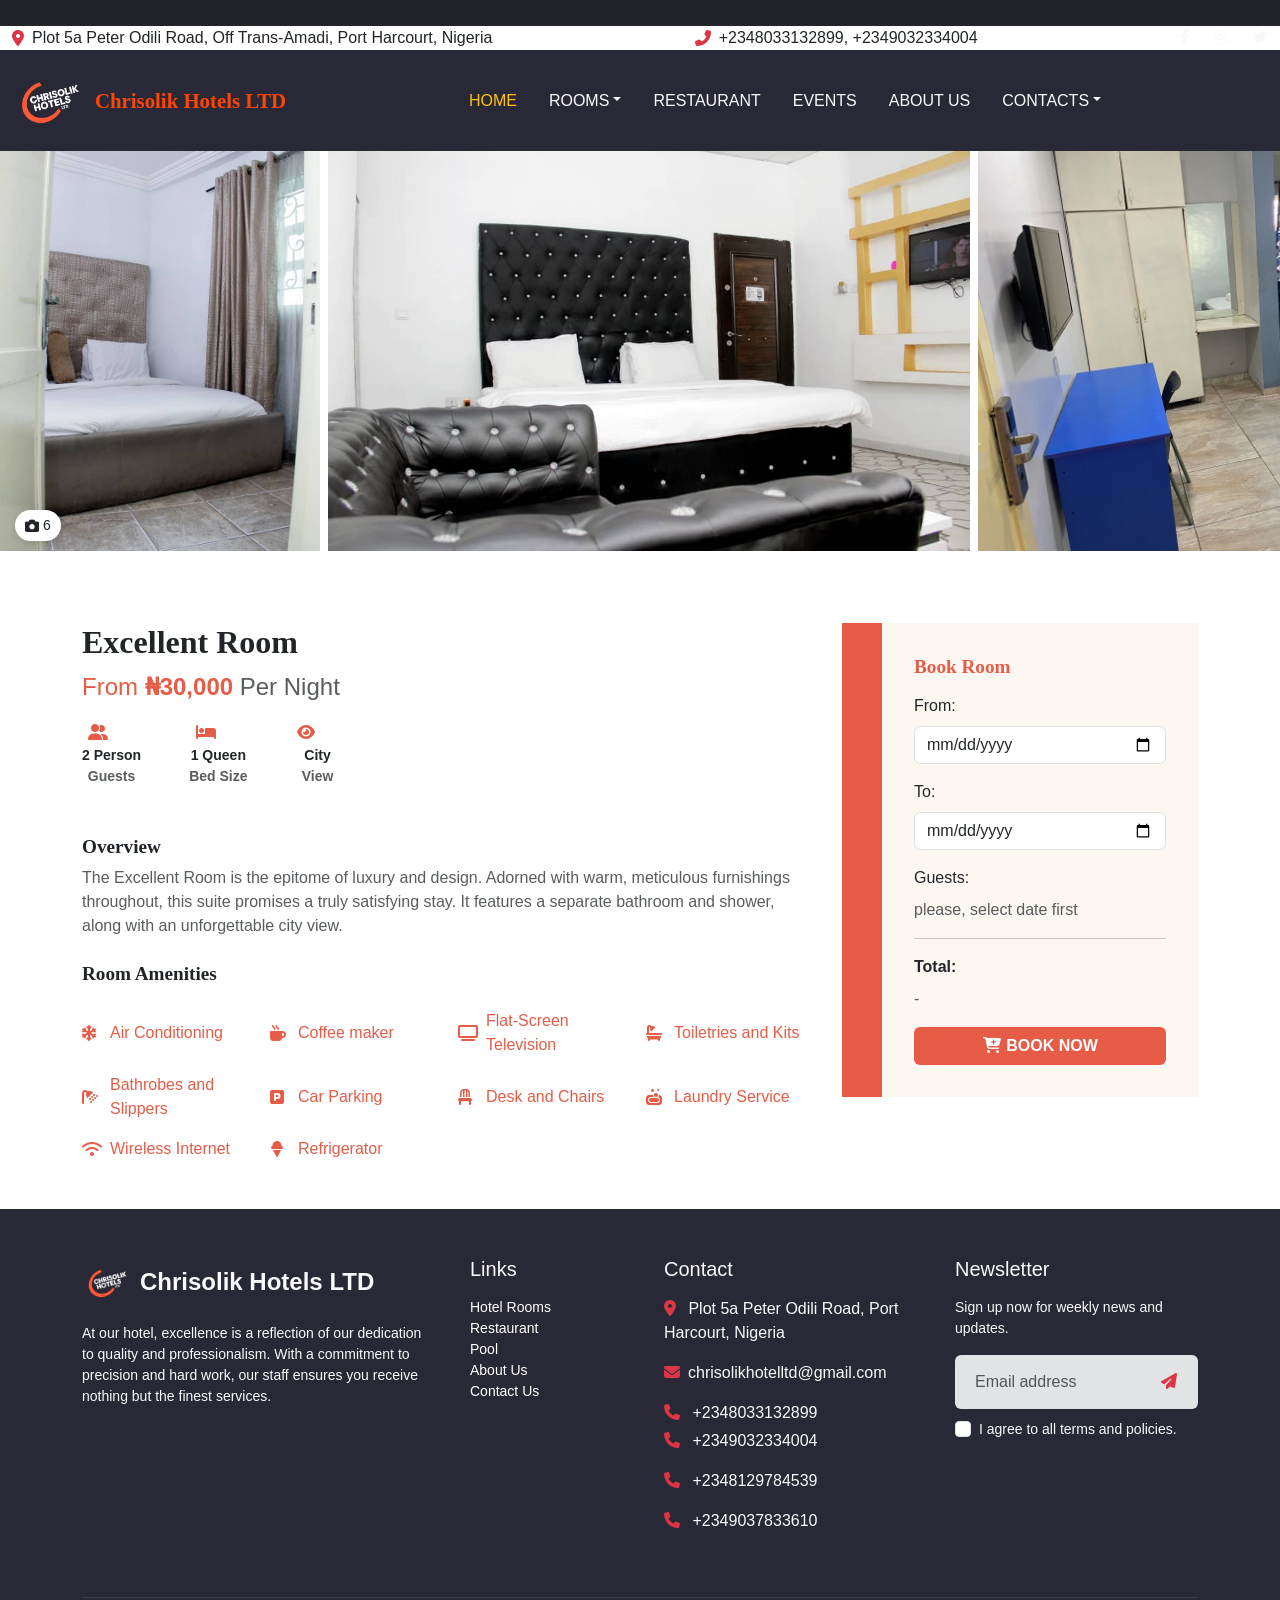
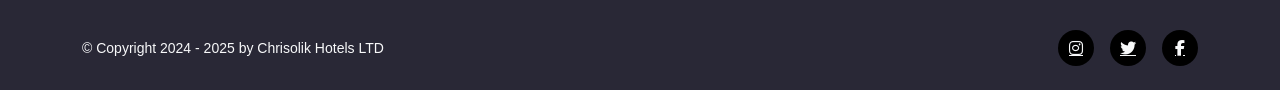
<file: room-details.html>
<!DOCTYPE html>
<html lang="en">
<head>
  <meta charset="UTF-8">
  <title>Excellent | ChrisolikHotels</title>
  <meta name="viewport" content="width=device-width, initial-scale=1">
  <link href="https://cdn.jsdelivr.net/npm/bootstrap@5.3.0/dist/css/bootstrap.min.css" rel="stylesheet">
  <link href="https://cdnjs.cloudflare.com/ajax/libs/font-awesome/6.4.0/css/all.min.css" rel="stylesheet">
  <link rel="stylesheet" href="/style.css"><link rel="stylesheet" href="/styles.css">
  <link rel="shortcut icon" href="/images/hot-logo.png" type="image/x-icon">
</head>
<body>

<!-- Header Placeholder -->
<nav class="navbar navbar-dark bg-dark px-3">
  <a class="navbar-brand" href="index.html"></a>
</nav>

<!-- 🔹 Top Info Bar -->
<!-- <div class="top-info py-2 px-3">

    <div class="navbar navbar-dark px-3">
        <a class="navbar-brand" href="index.html">← Back to Rooms</a>
    </div> -->

  <div class="container-fluid d-flex justify-content-between align-items-center flex-wrap">
    <div class="d-flex align-items-center">
      <i class="fas fa-map-marker-alt me-2 text-danger"></i>
      <span>Plot 5a Peter Odili Road, Off Trans-Amadi, Port Harcourt, Nigeria</span>
    </div>
    <div class="d-flex align-items-center">
      <i class="fas fa-phone-alt me-2 text-danger"></i>
      <span>+2348033132899, +2349032334004</span>
    </div>
    <div class="d-flex gap-4">
      <a href="https://www.facebook.com/share/1FcdzPFdBS/?mibextid=wwXIfr" class="text-light" target="_blank"><i class="fab fa-facebook-f" title="facebook"></i></a>
      <a href="https://www.instagram.com/chrisolik_hotels_ltd?igsh=dzR3Y3JxdjYyYmxt" class="text-light" target="_blank"><i class="fab fa-instagram" title="instagram"></i></a>
      <a href="https://x.com/chrisolikl?s=11" class="text-light" target="_blank"><i class="fab fa-twitter" title="X"></i></a>
    </div>
  </div>
</div>



<!-- 🔹 Navbar -->
<nav class="navbar navbar-expand-lg navbar-light sticky-top navbar-custom">
  <div class="container-fluid d-flex justify-content-between align-items-center">

    <!-- Logo + Name -->
    <a class="navbar-brand d-flex align-items-center" href="/index.html">
      <img src="/images/hot-logo.png" alt="Chrisolik Logo" class="hotel-logo me-2">
      <span class="hotel-name">Chrisolik Hotels LTD</span>
    </a>

    <!-- Hamburger Icon -->
<button class="custom-toggler d-lg-none" type="button" data-bs-toggle="collapse" data-bs-target="#navbarNav" aria-controls="navbarNav" aria-expanded="false" aria-label="Toggle navigation">
  <span class="toggler-icon top-bar"></span>
  <span class="toggler-icon middle-bar"></span>
  <span class="toggler-icon bottom-bar"></span>
</button>

    <!-- Nav Items -->
    <div class="collapse navbar-collapse justify-content-center" id="navbarNav">
      <ul class="navbar-nav text-uppercase gap-3">
        <li class="nav-item"><a class="nav-link active text-warning" href="/index.html">Home</a></li>
        <li class="nav-item dropdown">
          <a class="nav-link dropdown-toggle text-light" href="#" id="roomsDropdown" data-bs-toggle="dropdown" aria-expanded="false">Rooms</a>
          <ul class="dropdown-menu" aria-labelledby="roomsDropdown">
            <li><a class="dropdown-item" href="/exclusive.html">EXCLUSIVE</a></li>
            <li><a class="dropdown-item" href="/executive.html">EXECUTIVE</a></li>
            <li><a class="dropdown-item" href="/room-details.html">EXCELLENT</a></li>
            <li><a class="dropdown-item" href="/suit.html">SUITE</a></li>
          </ul>
        </li>
        <li class="nav-item"><a class="nav-link text-light" href="#">Restaurant</a></li>
        <li class="nav-item"><a class="nav-link text-light" href="#">Events</a></li>
        <li class="nav-item"><a class="nav-link text-light" href="/about.html">About Us</a></li>
        
        <li class="nav-item dropdown">
          <a class="nav-link dropdown-toggle text-light" href="#" id="roomsDropdown" data-bs-toggle="dropdown" aria-expanded="false">Contacts</a>
          <ul class="dropdown-menu" aria-labelledby="roomsDropdown">
            <li class="mb-1"><i class="fas fa-phone text-danger me-2"> 08033132899</i></li>
            <li><i class="fas fa-phone text-danger me-2"> 09032334004</i></li>
            <li><i class="fas fa-phone text-danger me-2"> 08129784539</i></li>
            <li><i class="fas fa-phone text-danger me-2"> 09037833610</i></li>
          </ul>
        </li>
      </ul>
    </div>
  </div>
</nav>

<div class="custom-carousel-container position-relative mb-4">
  <div class="custom-carousel-track d-flex gap-2" id="carouselTrack">
    <!-- Original images -->
    <img src="images/room3.JPG" alt="Room image 1" class="carousel-img">
    <img src="images/room4.JPG" alt="Room image 2" class="carousel-img">
    <img src="images/room5.jpg" alt="Room image 3" class="carousel-img">
    <img src="images/room6.jpg" alt="Room image 4" class="carousel-img">
    <img src="images/room7.jpg" alt="Room image 5" class="carousel-img">
    <img src="images/room8.jpg" alt="Room image 6" class="carousel-img">

    <!-- Duplicate first 4 images for smooth loop
    <img src="images/room4-1.jpg" alt="Duplicate" class="carousel-img">
    <img src="images/room4-2.jpg" alt="Duplicate" class="carousel-img">
    <img src="images/room4-3.jpg" alt="Duplicate" class="carousel-img">
    <img src="images/room4-4.jpg" alt="Duplicate" class="carousel-img"> -->
  </div>

  <!-- Arrows -->
  <button class="carousel-arrow left" id="prevBtn"><i class="fas fa-chevron-left"></i></button>
  <button class="carousel-arrow right" id="nextBtn"><i class="fas fa-chevron-right"></i></button>

  <!-- Camera Count -->
  <div class="camera-count">
    <i class="fas fa-camera me-1"></i><span id="imageCount">6</span>
  </div>
</div>


<!-- Room Info and Booking Section -->

<section class="room-info-section py-5">
  <div class="container">
    <div class="row gy-4 align-items-start">

        <div class="col-lg-8">
        <h3 class="fw-semibold">Excellent Room</h3>
        <p class="text-danger fs-4">From <strong>₦30,000</strong> <span class="text-muted">Per Night</span></p>

        <!-- Room icons -->
        <div class="d-flex gap-5 mt-3">
          <div class="text-center">
            <li class="list-inline-item me-4 text-danger">
                <i class="fas fa-user-friends me-1"></i>
            </li>
            <div class="small fw-semibold">2 Person<br><span class="text-muted">Guests</span></div>
          </div>
          <div class="text-center">
            <li class="list-inline-item me-4 text-danger">
                <i class="fas fa-bed"></i>
            </li>
            <div class="small fw-semibold">1 Queen<br><span class="text-muted">Bed Size</span></div>
          </div>
          <div class="text-center">
            <li class="list-inline-item me-4 text-danger">
                <i class="fas fa-eye"></i>
            </li>
            <div class="small fw-semibold">City<br><span class="text-muted">View</span></div>
          </div>
        </div>
      

        <!-- Overview -->
        <h5 class="mt-5 fw-bold">Overview</h5>
        <p class="text-muted">
          The Excellent Room is the epitome of luxury and design. Adorned with warm, meticulous furnishings throughout,
          this suite promises a truly satisfying stay. It features a separate bathroom and shower, along with an
          unforgettable city view.
        </p>

        <!-- Amenities -->
        <h5 class="mt-4 fw-bold">Room Amenities</h5>
        <div class="row row-cols-2 row-cols-md-3 row-cols-lg-4 g-3 mt-2">
          <div class="d-flex align-items-center gap-2 text-danger"><i class="fas fa-snowflake"></i>Air Conditioning</div>
          <div class="d-flex align-items-center gap-2 text-danger"><i class="fas fa-mug-hot"></i>Coffee maker</div>
          <div class="d-flex align-items-center gap-2 text-danger"><i class="fas fa-tv"></i>Flat-Screen Television</div>
          <div class="d-flex align-items-center gap-2 text-danger"><i class="fas fa-bath"></i>Toiletries and Kits</div>
          <div class="d-flex align-items-center gap-2 text-danger"><i class="fas fa-shower"></i>Bathrobes and Slippers</div>
          <!-- <div class="d-flex align-items-center gap-2 text-danger"><i class="fas fa-utensils"></i>Complimentary Breakfast</div> -->
          <div class="d-flex align-items-center gap-2 text-danger"><i class="fas fa-parking"></i>Car Parking</div>
          <div class="d-flex align-items-center gap-2 text-danger"><i class="fas fa-chair"></i>Desk and Chairs</div>
          <div class="d-flex align-items-center gap-2 text-danger"><i class="fas fa-soap"></i>Laundry Service</div>
          <div class="d-flex align-items-center gap-2 text-danger"><i class="fas fa-wifi"></i>Wireless Internet</div>
          <div class="d-flex align-items-center gap-2 text-danger"><i class="fas fa-ice-cream"></i>Refrigerator</div>
        </div>
      </div>

      <!-- Right: Booking Box -->
      <div class="col-lg-4">
        <div class="booking-box">
          <h5 class="mb-3">Book Room</h5>
          <form>
            <div class="mb-3">
              <label class="form-label">From:</label>
              <input type="date" class="form-control">
            </div>
            <div class="mb-3">
              <label class="form-label">To:</label>
              <input type="date" class="form-control">
            </div>
            <div class="mb-3">
              <label class="form-label">Guests:</label>
              <p class="text-muted small mb-0">please, select date first</p>
            </div>
            <hr>
            <div class="mb-3">
              <label class="form-label fw-semibold">Total:</label>
              <p class="text-muted">-</p>
            </div>
            <button class="btn w-100"><i class="fas fa-cart-plus me-1"></i>BOOK NOW</button>
          </form>
        </div>
      </div>

    </div>
  </div>
</section>

<footer class="footer-section text-light pt-5 pb-4 bg-dark">
  <div class="container">
    <div class="row g-5">

      <!-- About -->
      <div class="col-lg-4 col-md-6">
        <div class="d-flex align-items-center mb-3">
          <img src="/images/hot-logo.png" alt="logo" class="me-2" style="height: 50px;">
          <h4 class="m-0 fw-bold">Chrisolik Hotels LTD</h4>
        </div>
        <p class="text-light small">
          At our hotel, excellence is a reflection of our dedication to quality and professionalism. With a commitment to precision and hard work, our staff ensures you receive nothing but the finest services.
        </p>
      </div>

      <!-- Links -->
      <div class="col-lg-2 col-md-6">
        <h5 class=" mb-3">Links</h5>
        <ul class="list-unstyled small">
          <li><a href="#" class="text-white text-decoration-none">Hotel Rooms</a></li>
          <li><a href="#" class="text-white text-decoration-none">Restaurant</a></li>
          <li><a href="#" class="text-white text-decoration-none">Pool</a></li>
          <!-- <li><a href="#" class="text-white text-decoration-none">Gym</a></li> -->
          <li><a href="/about.html" class="text-white text-decoration-none">About Us</a></li>
          <li><a href="#" class="text-white text-decoration-none">Contact Us</a></li>
        </ul>
      </div>

      <!-- Contact -->
      <div class="col-lg-3 col-md-6">
        <h5 class=" mb-3">Contact</h5>
        <p><i class="fas fa-map-marker-alt text-danger me-2"></i> Plot 5a Peter Odili Road, Port Harcourt, Nigeria</p>
        <p><i class="fas fa-envelope text-danger me-2"></i>chrisolikhotelltd@gmail.com</p>
        <p class="mb-1"><i class="fas fa-phone text-danger me-2"></i> +2348033132899</p>
        <p><i class="fas fa-phone text-danger me-2"></i> +2349032334004</p>
        <p><i class="fas fa-phone text-danger me-2"></i> +2348129784539</p>
        <p><i class="fas fa-phone text-danger me-2"></i> +2349037833610</p>
      </div>

      <!-- Newsletter -->
      <div class="col-lg-3 col-md-6">
        <h5 class=" mb-3">Newsletter</h5>
        <p class="text-light small">Sign up now for weekly news and updates.</p>
        <form class="d-flex bg-secondary-subtle p-2 rounded" onsubmit="event.preventDefault();">
          <input type="email" class="form-control border-0 bg-transparent text-light" placeholder="Email address" required>
          <button class="btn text-danger" type="submit"><i class="fas fa-paper-plane"></i></button>
        </form>
        <div class="form-check mt-2">
          <input class="form-check-input" type="checkbox" value="" id="termsCheck" required>
          <label class="form-check-label small text-light" for="termsCheck">
            I agree to all terms and policies.
          </label>
        </div>
      </div>
    </div>

    <!-- Bottom Row -->
    <hr class="border-secondary mt-5">
    <div class="d-flex justify-content-between flex-wrap align-items-center pt-3">
      <p class="mb-0 small text-light">© Copyright 2024 - 2025 by Chrisolik Hotels LTD</p>
      <div class="social-icons d-flex gap-3">
        <a href="https://www.instagram.com/chrisolik_hotels_ltd?igsh=dzR3Y3JxdjYyYmxt" class="text-light bg-black rounded-circle p-2"><i class="fab fa-instagram"></i></a>
        <a href="https://x.com/chrisolikl?s=11" class="text-light bg-black rounded-circle p-2"><i class="fab fa-twitter"></i></a>
        <a href="https://www.facebook.com/share/1FcdzPFdBS/?mibextid=wwXIfr" class="text-light bg-black rounded-circle p-2" target="_blank"><i class="fab fa-facebook-f"></i></a>
      </div>
    </div>
  </div>
</footer>









<script src="https://cdn.jsdelivr.net/npm/bootstrap@5.3.0/dist/js/bootstrap.bundle.min.js"></script>
<script>
  const pricePerNight = 190000;
  const checkin = document.getElementById("checkin");
  const checkout = document.getElementById("checkout");
  const totalPrice = document.getElementById("totalPrice");

  function updatePrice() {
    const checkInDate = new Date(checkin.value);
    const checkOutDate = new Date(checkout.value);
    const nights = (checkOutDate - checkInDate) / (1000 * 60 * 60 * 24);
    if (nights > 0) {
      totalPrice.textContent = `₦${(nights * pricePerNight).toLocaleString()}`;
    } else {
      totalPrice.textContent = "₦0";
    }
  }

  checkin.addEventListener("change", updatePrice);
  checkout.addEventListener("change", updatePrice);
</script>

<script>
  const carousel = document.getElementById("carouselTrack");
  const imageCount = document.getElementById("imageCount");
  const images = carousel.querySelectorAll(".carousel-img");
  const totalOriginal = 6;
  const imageWidth = carousel.offsetWidth / 4;

  let scrollPos = 0;
  let interval;

  imageCount.textContent = totalOriginal;

  function autoScroll() {
    scrollPos += imageWidth;
    if (scrollPos >= carousel.scrollWidth - carousel.offsetWidth) {
      scrollPos = 0;
      carousel.scrollLeft = 0;
    } else {
      carousel.scrollLeft = scrollPos;
    }
  }

  // Arrow button control
  document.getElementById("nextBtn").addEventListener("click", () => {
    scrollPos += imageWidth;
    if (scrollPos >= carousel.scrollWidth - carousel.offsetWidth) {
      scrollPos = 0;
    }
    carousel.scrollLeft = scrollPos;
  });

  document.getElementById("prevBtn").addEventListener("click", () => {
    scrollPos -= imageWidth;
    if (scrollPos < 0) {
      scrollPos = carousel.scrollWidth - carousel.offsetWidth;
    }
    carousel.scrollLeft = scrollPos;
  });

  // Auto-slide
  interval = setInterval(autoScroll, 4000);

  // Reset scrollPos on manual scroll
  carousel.addEventListener("scroll", () => {
    scrollPos = carousel.scrollLeft;
  });

  // Recalculate on resize
  window.addEventListener("resize", () => {
    scrollPos = carousel.scrollLeft;
  });
</script>
</body>
</html>
</file>
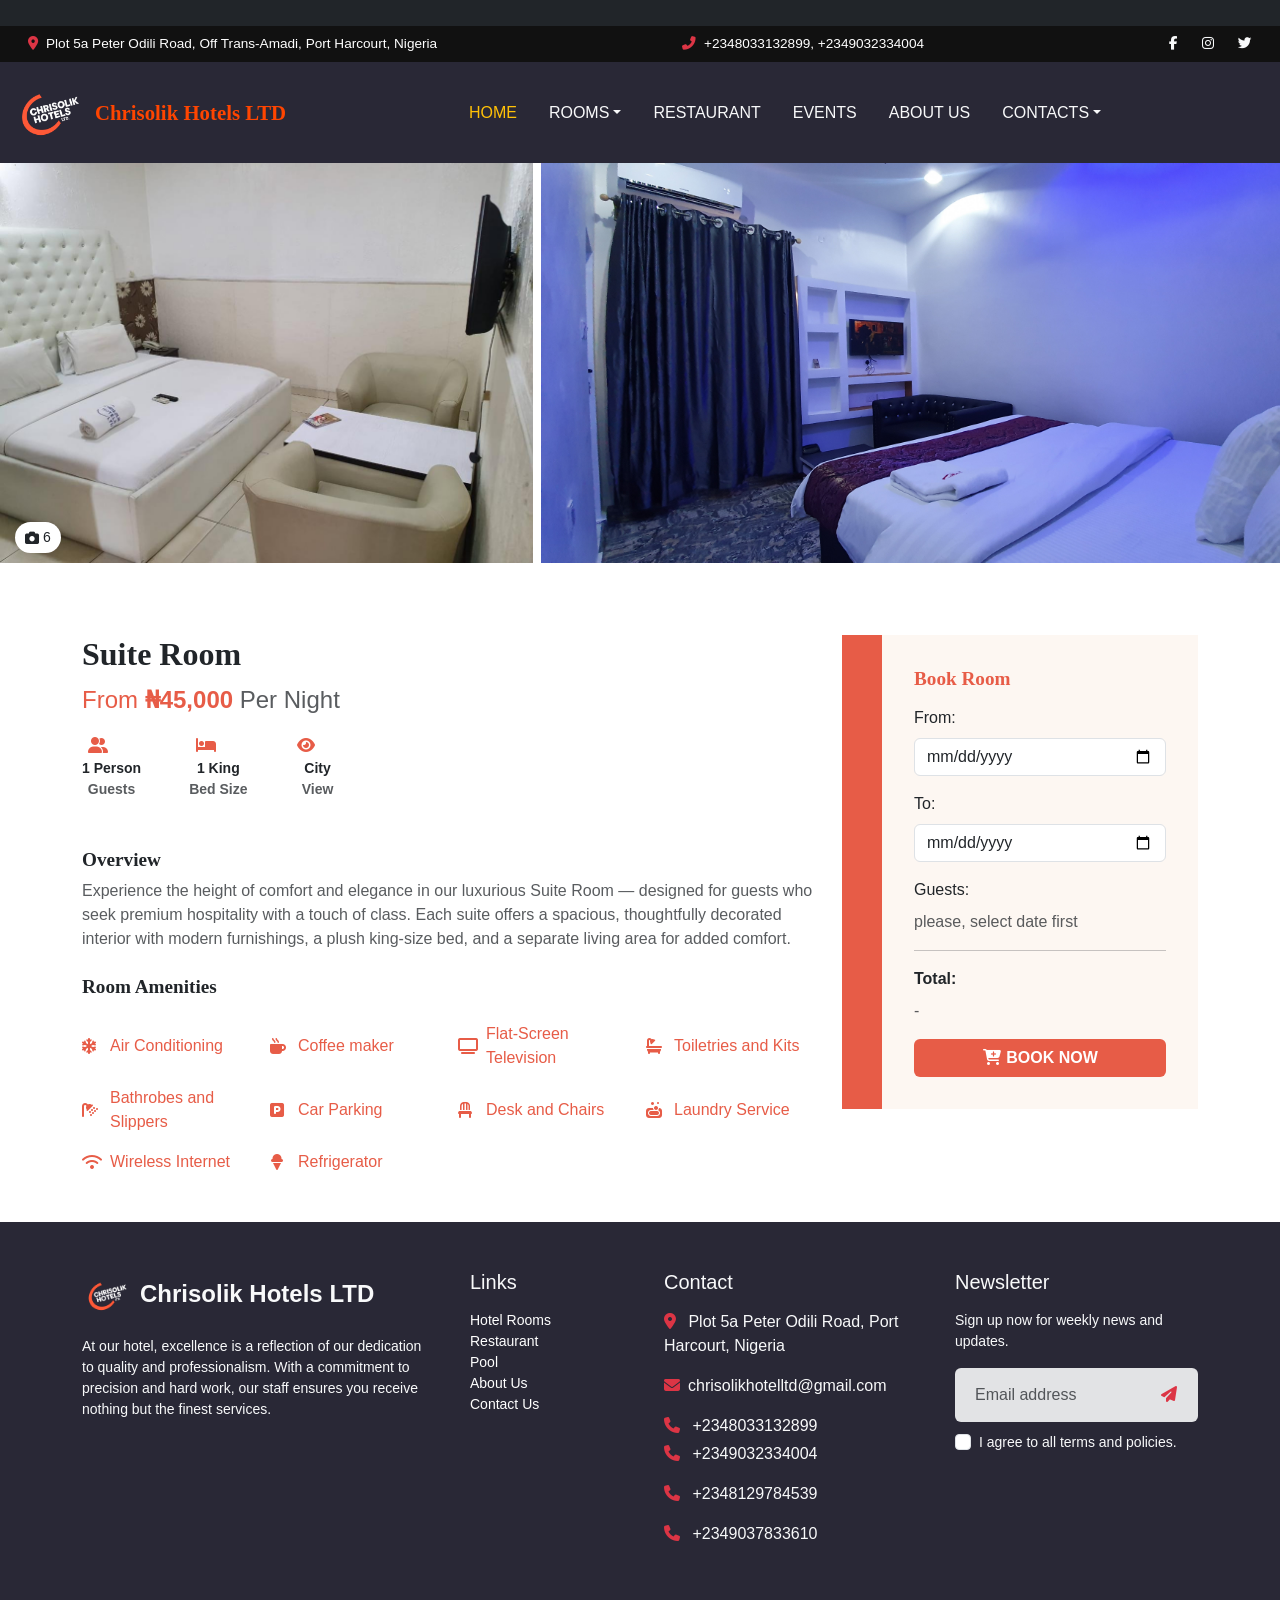
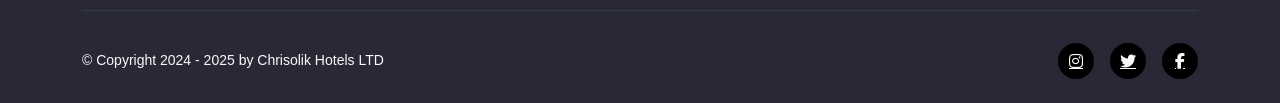
<file: suit.html>
<!DOCTYPE html>
<html lang="en">
<head>
  <meta charset="UTF-8">
  <title>Suite | ChrisolikHotels</title>
  <meta name="viewport" content="width=device-width, initial-scale=1">
  <link href="https://cdn.jsdelivr.net/npm/bootstrap@5.3.0/dist/css/bootstrap.min.css" rel="stylesheet">
  <link href="https://cdnjs.cloudflare.com/ajax/libs/font-awesome/6.4.0/css/all.min.css" rel="stylesheet">
  <link rel="stylesheet" href="/style.css"><link rel="stylesheet" href="/styles.css">
  <link rel="shortcut icon" href="/images/hot-logo.png" type="image/x-icon">
</head>
<body>

<!-- Header Placeholder -->
<nav class="navbar navbar-dark bg-dark px-3">
  <a class="navbar-brand" href="index.html"></a>
</nav>

<!-- 🔹 Top Info Bar -->
<div class="top-info py-2 px-3">

    <!-- <div class="navbar navbar-dark px-3">
        <a class="navbar-brand" href="index.html">← Back to Rooms</a>
    </div> -->

  <div class="container-fluid d-flex justify-content-between align-items-center flex-wrap">
    <div class="d-flex align-items-center">
      <i class="fas fa-map-marker-alt me-2 text-danger"></i>
      <span>Plot 5a Peter Odili Road, Off Trans-Amadi, Port Harcourt, Nigeria</span>
    </div>
    <div class="d-flex align-items-center">
      <i class="fas fa-phone-alt me-2 text-danger"></i>
      <span>+2348033132899, +2349032334004</span>
    </div>
    <div class="d-flex gap-4">
      <a href="https://www.facebook.com/share/1FcdzPFdBS/?mibextid=wwXIfr" class="text-light" target="_blank"><i class="fab fa-facebook-f" title="facebook"></i></a>
      <a href="https://www.instagram.com/chrisolik_hotels_ltd?igsh=dzR3Y3JxdjYyYmxt" class="text-light" target="_blank"><i class="fab fa-instagram" title="instagram"></i></a>
      <a href="https://x.com/chrisolikl?s=11" class="text-light" target="_blank"><i class="fab fa-twitter" title="X"></i></a>
    </div>
  </div>
</div>



<!-- 🔹 Navbar -->
<nav class="navbar navbar-expand-lg navbar-light sticky-top navbar-custom">
  <div class="container-fluid d-flex justify-content-between align-items-center">

    <!-- Logo + Name -->
    <a class="navbar-brand d-flex align-items-center" href="/index.html">
      <img src="/images/hot-logo.png" alt="Chrisolik Logo" class="hotel-logo me-2">
      <span class="hotel-name">Chrisolik Hotels LTD</span>
    </a>

    <!-- Hamburger Icon -->
<button class="custom-toggler d-lg-none" type="button" data-bs-toggle="collapse" data-bs-target="#navbarNav" aria-controls="navbarNav" aria-expanded="false" aria-label="Toggle navigation">
  <span class="toggler-icon top-bar"></span>
  <span class="toggler-icon middle-bar"></span>
  <span class="toggler-icon bottom-bar"></span>
</button>

    <!-- Nav Items -->
    <div class="collapse navbar-collapse justify-content-center" id="navbarNav">
      <ul class="navbar-nav text-uppercase gap-3">
        <li class="nav-item"><a class="nav-link active text-warning" href="/index.html">Home</a></li>
        <li class="nav-item dropdown">
          <a class="nav-link dropdown-toggle text-light" href="#" id="roomsDropdown" data-bs-toggle="dropdown" aria-expanded="false">Rooms</a>
          <ul class="dropdown-menu" aria-labelledby="roomsDropdown">
            <li><a class="dropdown-item" href="/exclusive.html">EXCLUSIVE</a></li>
            <li><a class="dropdown-item" href="/executive.html">EXECUTIVE</a></li>
            <li><a class="dropdown-item" href="/room-details.html">EXCELLENT</a></li>
            <li><a class="dropdown-item" href="/suit.html">SUITE</a></li>
          </ul>
        </li>
        <li class="nav-item"><a class="nav-link text-light" href="#">Restaurant</a></li>
        <li class="nav-item"><a class="nav-link text-light" href="#">Events</a></li>
        <li class="nav-item"><a class="nav-link text-light" href="/about.html">About Us</a></li>
        
        <li class="nav-item dropdown">
          <a class="nav-link dropdown-toggle text-light" href="#" id="roomsDropdown" data-bs-toggle="dropdown" aria-expanded="false">Contacts</a>
          <ul class="dropdown-menu" aria-labelledby="roomsDropdown">
            <li class="mb-1"><i class="fas fa-phone text-danger me-2"> 08033132899</i></li>
            <li><i class="fas fa-phone text-danger me-2"> 09032334004</i></li>
            <li><i class="fas fa-phone text-danger me-2"> 08129784539</i></li>
            <li><i class="fas fa-phone text-danger me-2"> 09037833610</i></li>
          </ul>
        </li>
      </ul>
    </div>
  </div>
</nav>

<div class="custom-carousel-container position-relative mb-4">
  <div class="custom-carousel-track d-flex gap-2" id="carouselTrack">
    <!-- Original images -->
    <img src="images/suit1.jpg" alt="Room image 1" class="carousel-img">
    <img src="./image/suit7.jpg" alt="Room image 2" class="carousel-img">
    <img src="./image/suit2.jpg" alt="Room image 3" class="carousel-img">
    <img src="./image/suit8.jpg" alt="Room image 4" class="carousel-img">
    <img src="/images/IMG-20250628-WA0041.jpg" alt="Room image 5" class="carousel-img">
    <img src="images/room2.JPG" alt="Room image 6" class="carousel-img">

    <!-- Duplicate first 4 images for smooth loop
    <img src="images/room4-1.jpg" alt="Duplicate" class="carousel-img">
    <img src="images/room4-2.jpg" alt="Duplicate" class="carousel-img">
    <img src="images/room4-3.jpg" alt="Duplicate" class="carousel-img">
    <img src="images/room4-4.jpg" alt="Duplicate" class="carousel-img"> -->
  </div>

  <!-- Arrows -->
  <button class="carousel-arrow left" id="prevBtn"><i class="fas fa-chevron-left"></i></button>
  <button class="carousel-arrow right" id="nextBtn"><i class="fas fa-chevron-right"></i></button>

  <!-- Camera Count -->
  <div class="camera-count">
    <i class="fas fa-camera me-1"></i><span id="imageCount">6</span>
  </div>
</div>


<!-- Room Info and Booking Section -->

<section class="room-info-section py-5">
  <div class="container">
    <div class="row gy-4 align-items-start">

        <div class="col-lg-8">
        <h3 class="fw-semibold">Suite Room</h3>
        <p class="text-danger fs-4">From <strong>₦45,000</strong> <span class="text-muted">Per Night</span></p>

        <!-- Room icons -->
        <div class="d-flex gap-5 mt-3">
          <div class="text-center">
            <li class="list-inline-item me-4 text-danger">
                <i class="fas fa-user-friends me-1"></i>
            </li>
            <div class="small fw-semibold">1 Person<br><span class="text-muted">Guests</span></div>
          </div>
          <div class="text-center">
            <li class="list-inline-item me-4 text-danger">
                <i class="fas fa-bed"></i>
            </li>
            <div class="small fw-semibold">1 King<br><span class="text-muted">Bed Size</span></div>
          </div>
          <div class="text-center">
            <li class="list-inline-item me-4 text-danger">
                <i class="fas fa-eye"></i>
            </li>
            <div class="small fw-semibold">City<br><span class="text-muted">View</span></div>
          </div>
        </div>
      

        <!-- Overview -->
        <h5 class="mt-5 fw-bold">Overview</h5>
        <p class="text-muted">
          Experience the height of comfort and elegance in our luxurious Suite Room — designed for guests who seek premium hospitality with a touch of class. Each suite offers a spacious, thoughtfully decorated interior with modern furnishings, a plush king-size bed, and a separate living area for added comfort.
        </p>

        <!-- Amenities -->
        <h5 class="mt-4 fw-bold">Room Amenities</h5>
        <div class="row row-cols-2 row-cols-md-3 row-cols-lg-4 g-3 mt-2">
          <div class="d-flex align-items-center gap-2 text-danger"><i class="fas fa-snowflake"></i>Air Conditioning</div>
          <div class="d-flex align-items-center gap-2 text-danger"><i class="fas fa-mug-hot"></i>Coffee maker</div>
          <div class="d-flex align-items-center gap-2 text-danger"><i class="fas fa-tv"></i>Flat-Screen Television</div>
          <div class="d-flex align-items-center gap-2 text-danger"><i class="fas fa-bath"></i>Toiletries and Kits</div>
          <div class="d-flex align-items-center gap-2 text-danger"><i class="fas fa-shower"></i>Bathrobes and Slippers</div>
          <!-- <div class="d-flex align-items-center gap-2 text-danger"><i class="fas fa-utensils"></i>Complimentary Breakfast</div> -->
          <div class="d-flex align-items-center gap-2 text-danger"><i class="fas fa-parking"></i>Car Parking</div>
          <div class="d-flex align-items-center gap-2 text-danger"><i class="fas fa-chair"></i>Desk and Chairs</div>
          <div class="d-flex align-items-center gap-2 text-danger"><i class="fas fa-soap"></i>Laundry Service</div>
          <div class="d-flex align-items-center gap-2 text-danger"><i class="fas fa-wifi"></i>Wireless Internet</div>
          <div class="d-flex align-items-center gap-2 text-danger"><i class="fas fa-ice-cream"></i>Refrigerator</div>
        </div>
      </div>

      <!-- Right: Booking Box -->
      <div class="col-lg-4">
        <div class="booking-box">
          <h5 class="mb-3">Book Room</h5>
          <form>
            <div class="mb-3">
              <label class="form-label">From:</label>
              <input type="date" class="form-control">
            </div>
            <div class="mb-3">
              <label class="form-label">To:</label>
              <input type="date" class="form-control">
            </div>
            <div class="mb-3">
              <label class="form-label">Guests:</label>
              <p class="text-muted small mb-0">please, select date first</p>
            </div>
            <hr>
            <div class="mb-3">
              <label class="form-label fw-semibold">Total:</label>
              <p class="text-muted">-</p>
            </div>
            <button class="btn w-100"><i class="fas fa-cart-plus me-1"></i>BOOK NOW</button>
          </form>
        </div>
      </div>

    </div>
  </div>
</section>

<footer class="footer-section text-light pt-5 pb-4 bg-dark">
  <div class="container">
    <div class="row g-5">

      <!-- About -->
      <div class="col-lg-4 col-md-6">
        <div class="d-flex align-items-center mb-3">
          <img src="/images/hot-logo.png" alt="logo" class="me-2" style="height: 50px;">
          <h4 class="m-0 fw-bold">Chrisolik Hotels LTD</h4>
        </div>
        <p class="text-light small">
          At our hotel, excellence is a reflection of our dedication to quality and professionalism. With a commitment to precision and hard work, our staff ensures you receive nothing but the finest services.
        </p>
      </div>

      <!-- Links -->
      <div class="col-lg-2 col-md-6">
        <h5 class=" mb-3">Links</h5>
        <ul class="list-unstyled small">
          <li><a href="#" class="text-white text-decoration-none">Hotel Rooms</a></li>
          <li><a href="#" class="text-white text-decoration-none">Restaurant</a></li>
          <li><a href="#" class="text-white text-decoration-none">Pool</a></li>
          <!-- <li><a href="#" class="text-white text-decoration-none">Gym</a></li> -->
          <li><a href="/about.html" class="text-white text-decoration-none">About Us</a></li>
          <li><a href="#" class="text-white text-decoration-none">Contact Us</a></li>
        </ul>
      </div>

      <!-- Contact -->
      <div class="col-lg-3 col-md-6">
        <h5 class=" mb-3">Contact</h5>
        <p><i class="fas fa-map-marker-alt text-danger me-2"></i> Plot 5a Peter Odili Road, Port Harcourt, Nigeria</p>
        <p><i class="fas fa-envelope text-danger me-2"></i>chrisolikhotelltd@gmail.com</p>
        <p class="mb-1"><i class="fas fa-phone text-danger me-2"></i> +2348033132899</p>
        <p><i class="fas fa-phone text-danger me-2"></i> +2349032334004</p>
        <p><i class="fas fa-phone text-danger me-2"></i> +2348129784539</p>
        <p><i class="fas fa-phone text-danger me-2"></i> +2349037833610</p>
      </div>

      <!-- Newsletter -->
      <div class="col-lg-3 col-md-6">
        <h5 class=" mb-3">Newsletter</h5>
        <p class="text-light small">Sign up now for weekly news and updates.</p>
        <form class="d-flex bg-secondary-subtle p-2 rounded" onsubmit="event.preventDefault();">
          <input type="email" class="form-control border-0 bg-transparent text-light" placeholder="Email address" required>
          <button class="btn text-danger" type="submit"><i class="fas fa-paper-plane"></i></button>
        </form>
        <div class="form-check mt-2">
          <input class="form-check-input" type="checkbox" value="" id="termsCheck" required>
          <label class="form-check-label small text-light" for="termsCheck">
            I agree to all terms and policies.
          </label>
        </div>
      </div>
    </div>

    <!-- Bottom Row -->
    <hr class="border-secondary mt-5">
    <div class="d-flex justify-content-between flex-wrap align-items-center pt-3">
      <p class="mb-0 small text-light">© Copyright 2024 - 2025 by Chrisolik Hotels LTD</p>
      <div class="social-icons d-flex gap-3">
        <a href="https://www.instagram.com/chrisolik_hotels_ltd?igsh=dzR3Y3JxdjYyYmxt" class="text-light bg-black rounded-circle p-2"><i class="fab fa-instagram"></i></a>
        <a href="https://x.com/chrisolikl?s=11" class="text-light bg-black rounded-circle p-2"><i class="fab fa-twitter"></i></a>
        <a href="https://www.facebook.com/share/1FcdzPFdBS/?mibextid=wwXIfr" class="text-light bg-black rounded-circle p-2" target="_blank"><i class="fab fa-facebook-f"></i></a>
      </div>
    </div>
  </div>
</footer>









<script src="https://cdn.jsdelivr.net/npm/bootstrap@5.3.0/dist/js/bootstrap.bundle.min.js"></script>
<script>
  const pricePerNight = 190000;
  const checkin = document.getElementById("checkin");
  const checkout = document.getElementById("checkout");
  const totalPrice = document.getElementById("totalPrice");

  function updatePrice() {
    const checkInDate = new Date(checkin.value);
    const checkOutDate = new Date(checkout.value);
    const nights = (checkOutDate - checkInDate) / (1000 * 60 * 60 * 24);
    if (nights > 0) {
      totalPrice.textContent = `₦${(nights * pricePerNight).toLocaleString()}`;
    } else {
      totalPrice.textContent = "₦0";
    }
  }

  checkin.addEventListener("change", updatePrice);
  checkout.addEventListener("change", updatePrice);
</script>

<script>
  const carousel = document.getElementById("carouselTrack");
  const imageCount = document.getElementById("imageCount");
  const images = carousel.querySelectorAll(".carousel-img");
  const totalOriginal = 6;
  const imageWidth = carousel.offsetWidth / 4;

  let scrollPos = 0;
  let interval;

  imageCount.textContent = totalOriginal;

  function autoScroll() {
    scrollPos += imageWidth;
    if (scrollPos >= carousel.scrollWidth - carousel.offsetWidth) {
      scrollPos = 0;
      carousel.scrollLeft = 0;
    } else {
      carousel.scrollLeft = scrollPos;
    }
  }

  // Arrow button control
  document.getElementById("nextBtn").addEventListener("click", () => {
    scrollPos += imageWidth;
    if (scrollPos >= carousel.scrollWidth - carousel.offsetWidth) {
      scrollPos = 0;
    }
    carousel.scrollLeft = scrollPos;
  });

  document.getElementById("prevBtn").addEventListener("click", () => {
    scrollPos -= imageWidth;
    if (scrollPos < 0) {
      scrollPos = carousel.scrollWidth - carousel.offsetWidth;
    }
    carousel.scrollLeft = scrollPos;
  });

  // Auto-slide
  interval = setInterval(autoScroll, 4000);

  // Reset scrollPos on manual scroll
  carousel.addEventListener("scroll", () => {
    scrollPos = carousel.scrollLeft;
  });

  // Recalculate on resize
  window.addEventListener("resize", () => {
    scrollPos = carousel.scrollLeft;
  });
</script>
</body>
</html>
</file>
<file: about.css>
body {
      font-family: 'Segoe UI', Tahoma, Geneva, Verdana, sans-serif;
      background-color: #f8f9fa;
      color: #333;
    }

    .about-advanced {
      position: relative;
      overflow: hidden;
      background: linear-gradient(to right, #ffffff, #f1f4f9);
      padding: 80px 0 120px;
    }

    .about-advanced .section-title {
      font-size: 2.5rem;
      font-weight: bold;
      margin-bottom: 20px;
    }

    .about-advanced .tagline {
      color: #ff4500;
      font-weight: 500;
      letter-spacing: 2px;
      text-transform: uppercase;
    }

    .about-img-wrapper {
      position: relative;
      border-radius: 16px;
      overflow: hidden;
      box-shadow: 0 10px 30px rgba(0, 0, 0, 0.15);
    }

    .about-img-wrapper::before {
      content: "";
      position: absolute;
      top: 0;
      left: 0;
      width: 100%;
      height: 100%;
      background: rgba(0, 0, 0, 0.3);
      opacity: 0;
      transition: opacity 0.3s;
    }

    .about-img-wrapper:hover::before {
      opacity: 1;
    }

    .about-img-wrapper img {
      width: 100%;
      height: auto;
      object-fit: cover;
      transform: scale(1);
      transition: transform 0.5s ease;
    }

    .about-img-wrapper:hover img {
      transform: scale(1.05);
    }

    .svg-decorator {
      position: absolute;
      bottom: 0;
      left: 0;
      width: 100%;
      line-height: 0;
    }

    .svg-decorator svg {
      display: block;
      width: 100%;
      height: 100px;
    }

    .btn-rounded {
      border-radius: 50px;
      padding: 10px 25px;
    }
</file>
<file: styles.css>
body {
      font-family: 'Poppins', sans-serif;
    }

    /* Top Info Bar */
    .top-info {
      background: #111;
      color: #fff;
      font-size: 0.85rem;
      transition: all 0.3s ease;
    }
    .top-info.hidden {
      opacity: 0;
      height: 0;
      padding: 0;
      overflow: hidden;
    }

    /* Navbar */
    .navbar-custom {
      transition: background-color 0.3s ease, box-shadow 0.3s ease;
      background-color: rgba(255, 255, 255, 0.05);
      backdrop-filter: blur(6px);
      background-color: #292836;
    }
    .navbar-custom.scrolled {
      background-color: #292836 !important;
      box-shadow: 0 2px 8px rgba(0, 0, 0, 0.1);
    }
    .hotel-logo {
      height: 75px;
    }
    .hotel-name {
      font-family: 'Cinzel', serif;
      font-size: 1.3rem;
      font-weight: 700;
      color: orangered;
    }

    /* Dropdown on Hover */
    .navbar-nav .dropdown:hover .dropdown-menu {
      display: block;
      animation: dropdownFadeSlide 0.3s ease forwards;
    }
    @keyframes dropdownFadeSlide {
      from {
        opacity: 0;
        transform: translateY(10px);
      }
      to {
        opacity: 1;
        transform: translateY(0);
      }
    }

    /* 🔹 Burger Wrapper */
  .custom-toggler {
  position: absolute;
  right: 20px;
  top: 20px;
  width: 32px;
  height: 24px;
  border: none;
  background: transparent;
  display: flex;
  flex-direction: column;
  justify-content: space-between;
  padding: 0;
  cursor: pointer;
  z-index: 1001;
}

/* 🔹 Burger Lines */
.toggler-icon {
  height: 3px;
  background-color: #f36f45;
  border-radius: 2px;
  transition: transform 0.4s ease, opacity 0.4s ease;
}

/* 🔹 Animation to X */
.custom-toggler.active .top-bar {
  transform: translateY(9px) rotate(45deg);
}

.custom-toggler.active .middle-bar {
  opacity: 0;
}

.custom-toggler.active .bottom-bar {
  transform: translateY(-9px) rotate(-45deg);
}
.about-section h2 {
  font-family: 'Cinzel', serif;
  color: #031052;
}
.about-section{
    position: relative;
    z-index: 2;
    background-color: #fff;
    padding-top: 10rem;
    background-color: #faf5ef;
}

.letter-spacing {
  letter-spacing: 1px;
}

/* .video-play-btn {
  position: absolute;
  top: 50%;
  left: 50%;
  transform: translate(-50%, -50%);
  background: #f36f45;;
  color: #fff;
  font-size: 1.5rem;
  width: 60px;
  height: 60px;
  border-radius: 50%;
  display: flex;
  align-items: center;
  justify-content: center;
  text-decoration: none;
  transition: background 0.3s ease;
  z-index: 1;
} */

.video-play-btn:hover {
  background: #d6552f;
}
.about-curve {
  position: absolute;
  bottom: 0;
  left: 0;
  width: 100%;
  height: 100px;
  overflow: hidden;
  line-height: 0;
  z-index: 1;
}

.about-curve svg {
  position: relative;
  display: block;
  width: calc(100% + 1.3px);
  height: 100%;
}

.about-section {
  position: relative;
  background-color: #fdfdfd; /* or any light background */
  padding-bottom: 100px; /* give space for the curve */
}
/* 🔹 Wrapper to hold pulse + button */
.video-play-wrapper {
  position: absolute;
  top: 50%;
  left: 50%;
  transform: translate(-50%, -50%);
  z-index: 1;
  display: flex;
  align-items: center;
  justify-content: center;
}

/* 🔹 Square animated background */
.pulse-box {
  position: absolute;
  width: 80px;
  height: 80px;
  border: 2px solid #f36f45;
  animation: pulseBoxAnim 2s infinite ease-in-out;
  border-radius: 10px;
  z-index: 0;
}

/* 🔹 Circular play button stays above */
.video-play-btn {
  position: relative;
  background: #f36f45;
  color: #fff;
  font-size: 1.5rem;
  width: 60px;
  height: 60px;
  border-radius: 50%;
  display: flex;
  align-items: center;
  justify-content: center;
  text-decoration: none;
  z-index: 1;
  transition: background 0.3s ease;
}

.video-play-btn:hover {
  background: #d6552f;
}

/* 🔹 Pulse Animation Keyframes */
@keyframes pulseBoxAnim {
  0% {
    transform: scale(1);
    opacity: 0.8;
  }
  50% {
    transform: scale(1.2);
    opacity: 0.2;
  }
  100% {
    transform: scale(1);
    opacity: 0.8;
  }
}
.modal-content{
    border-radius: 10px;
    overflow: hidden;
}
.hero-slide {
  min-height: 100vh;
  background-size: cover;
  background-position: center;
  background-repeat: no-repeat;
  background-color: #000;
  display: flex;
  align-items: center;
  justify-content: center;
  color: white;
  animation: zoomEffect 8s ease-in-out infinite;
}
@media (max-width: 768px) {
  .hero-slide{
    min-height: 40vh;
    background-size: cover;
    background-position: center;
    background-color: transparent;
  }
  .hero-slide .container h1{
    font-size: 1.5rem;
  }
  .hero-slide .container p{
    font-size: 0.9rem
  }
}

@keyframes zoomEffect {
  0% {
    transform: scale(1);
  }
  50% {
    transform: scale(1.06);
  }
  100% {
    transform: scale(1);
  }
}

.carousel-item {
  transition: transform 1s ease, opacity 1s ease-in-out;
}

/* Prevent white flash */
.carousel-inner, .carousel-item {
  background-color: #000;
}

/* Arrows */
.custom-prev,
.custom-next {
  position: absolute;
  top: 50%;
  transform: translateY(-50%);
  background-color: rgba(0, 0, 0, 0.5);
  color: white;
  border: none;
  font-size: 2rem;
  padding: 10px 15px;
  cursor: pointer;
  z-index: 10;
  transition: background-color 0.3s ease;
}

.custom-prev:hover,
.custom-next:hover {
  background-color: orangered;
}

.custom-prev {
  left: 20px;
}

.custom-next {
  right: 20px;
}
.custom-arrow {
  position: absolute;
  top: 50%;
  transform: translateY(-50%);
  background: #ddd;
  border: none;
  padding: 10px 12px;
  border-radius: 50%;
  color: white;
  z-index: 10;
  transition: background-color 0.3s ease;
}
.custom-arrow:hover {
  background-color: orangered;
}
.left-arrow {
  left: 10px;
}
.right-arrow {
  right: 10px;
}
.map-embed-wrapper {
  position: relative;
  overflow: hidden;
  border-radius: 15px;
  height: 450px;
  width: 100%;
}

.map-embed-wrapper iframe {
  width: 100%;
  height: 100%;
  border: 0;
  display: block;
}
.newsletter input::placeholder {
  color: #ccc;
}

.toast {
  position: absolute;
  top: 0;
  right: 0;
  z-index: 9999;
  opacity: 0;
  transition: opacity 0.3s ease-in-out;
}
</file>
<file: style.css>
.custom-carousel-container {
  position: relative;
  overflow: hidden;
}
.room-info-section h3 {
    font-family: 'Georgia', serif;
    font-size: 2rem;
    margin-bottom: 0.5rem;
  }

  .room-info-section p {
    font-size: 1rem;
  }

  .room-info-section h5 {
    font-family: 'Georgia', serif;
    font-size: 1.2rem;
  }

  .room-info-section .text-danger {
    color: #e75c47 !important;
  }

  .room-info-section i {
    min-width: 20px;
  }

  .room-info-section .booking-box {
    background: #fdf7f2;
    border-left: solid 40px #e75c47;
    padding: 2rem;
  }

  .room-info-section .booking-box h5 {
    color: #e75c47;
    font-family: serif;
    font-weight: 600;
  }

  .room-info-section .booking-box .btn {
    background-color: #e75c47;
    color: white;
    font-weight: bold;
  }
.custom-carousel-track {
  display: flex;
  overflow-x: scroll;
  scroll-behavior: smooth;
  scrollbar-width: none;
}
.custom-carousel-track::-webkit-scrollbar {
  display: none;
}

.carousel-img {
  flex: 0 0 25%;
  height: 400px;
  object-fit: cover;
}

/* Arrows */
.carousel-arrow {
  position: absolute;
  top: 50%;
  transform: translateY(-50%);
  background: #ffffffdd;
  border: none;
  font-size: 20px;
  padding: 10px 14px;
  z-index: 2;
  cursor: pointer;
  opacity: 0;
  transition: all 0.3s ease;
  color: #333;
  border-radius: 50%;
}

.custom-carousel-container:hover .carousel-arrow {
  opacity: 1;
}

.carousel-arrow:hover {
  background-color: orangered;
  color: #fff;
}

.carousel-arrow.left {
  left: 10px;
}
.carousel-arrow.right {
  right: 10px;
}

/* Camera count */
.camera-count {
  position: absolute;
  bottom: 10px;
  left: 15px;
  background-color: #fff;
  padding: 5px 10px;
  font-size: 14px;
  border-radius: 30px;
  box-shadow: 0 2px 6px rgba(0,0,0,0.1);
  display: flex;
  align-items: center;
  font-weight: 500;
}
.amenity-box {
  background-color: #fff;
  color: #333;
  padding: 30px 20px;
  border-radius: 10px;
  text-align: center;
  box-shadow: 0 5px 15px rgba(0, 0, 0, 0.2);
  transition: transform 0.2s ease;
}

.amenity-box:hover {
  transform: translateY(-5px);
}

.amenity-icon {
  font-size: 2.5rem;
  color: #e46b4d;
  margin-bottom: 10px;
}

.section-title h2 {
  font-size: 2.5rem;
  color: #fff;
}

.section-title p {
  text-transform: uppercase;
  letter-spacing: 1.5px;
  font-size: 0.9rem;
  color: #ccc;
}
.feature{
    background-color: #292836;
}
.chris{
    color: orangered;
}
.testimonial-card p{    font-size: o.95rem;

    line-height: 1.6;
}
.quote-icon {
  position: absolute;
  top: 0;
  right: 0;
  background-color: #e46b4d;
  color: #fff;
  padding: 1rem;
  font-size: 2rem;
  border-bottom-left-radius: 50%;
}

.nav-arrow {
  position: absolute;
  top: 50%;
  transform: translateY(-50%);
  background: #e46b4d;
  border: none;
  color: #fff;
  padding: 12px 16px;
  border-radius: 50%;
  cursor: pointer;
  display: none;
  z-index: 10;
  transition: background 0.3s ease;
}

.left-arrow {
  left: -10px;
}

.right-arrow {
  right: -10px;
}

.testimonial-card:hover .nav-arrow {
  display: block;
}

.nav-arrow:hover {
  background: #c5543d;
}
@media (max-width: 576px) {
  .testimonial-card p {
    font-size: 0.9rem;
  }
}
.footer-section {
  background-color: #292836 !important;
  font-family: 'sans-serif', Arial;
}
.star{
    color: orangered !important;
}
.footer-section a:hover {
  color: #f36f45 !important;
}

.footer-section .social-icons a {
  width: 36px;
  height: 36px;
  display: inline-flex;
  align-items: center;
  justify-content: center;
  background: #1a1a28;
  transition: all 0.3s ease;
}

.footer-section .social-icons a:hover {
  background: #f36f45;
  color: white;
}
/* Smaller, Taller Room Card */
.room-card {
  font-size: 0.85rem;
  border: none;
  border-radius: 6px;
  overflow: hidden;
  max-width: 90%; /* Reduce card width */
  margin: 0 auto;  /* Center card */
}

/* Adjusted Image Wrapper: Narrower and Taller */
.room-img-wrapper {
  position: relative;
  width: 100%;
  height: 260px; /* Increase height */
  overflow: hidden;
  border-radius: 6px 6px 0 0;
}

/* Image Style */
.room-img-wrapper img {
  width: 100%;
  height: 100%;
  object-fit: cover;
  transition: transform 0.4s ease;
}

/* Zoom Effect on Hover */
.room-img-wrapper:hover img {
  transform: scale(1.08);
}

/* Floating Heart Icon */
.favorite-icon {
  position: absolute;
  top: 8px;
  right: 8px;
  font-size: 0.95rem;
  color: #f36f45;
  background: white;
  border-radius: 50%;
  padding: 4px;
  box-shadow: 0 2px 5px rgba(0, 0, 0, 0.2);
}

/* Card Body (Text Area) */
.card-body {
  padding: 0.6rem 0.9rem;
}

.card-title {
  font-size: 1rem;
  margin-bottom: 0.3rem;
}


/* Position play button in center of image */
.video-play-wrapper {
  position: absolute;
  top: 50%;
  left: 50%;
  transform: translate(-50%, -50%);
  z-index: 2;
}

.video-play-btn {
  display: inline-flex;
  align-items: center;
  justify-content: center;
  background-color: orangered;
  color: white;
  width: 60px;
  height: 60px;
  border-radius: 50%;
  font-size: 1.5rem;
  text-decoration: none;
  transition: background 0.3s ease;
}

.video-play-btn:hover {
  background-color: #d63600;
}

/* Pulse effect */
.pulse-box {
  position: absolute;
  width: 70px;
  height: 70px;
  background: rgba(255, 69, 0, 0.4);
  border-radius: 50%;
  top: 50%;
  left: 50%;
  transform: translate(-50%, -50%);
  animation: pulse 1.5s infinite;
}

@keyframes pulse {
  0% {
    transform: translate(-50%, -50%) scale(0.9);
    opacity: 1;
  }
  100% {
    transform: translate(-50%, -50%) scale(1.4);
    opacity: 0;
  }
}
.modal .btn-close{
  z-index: 1055;
  position: absolute;
  top: 10px;
  right: 10px;
}
.moda-body .ratio{
  position: relative;
  pointer-events: none;
}
#videoPlayer{
  pointer-events: auto;
}
.lead-1{
  color: #292836;
}
.three-d-text {
  color: rgb(10, 209, 186);
  text-shadow:
    1px 1px 0 #000,
    2px 2px 0 #000,
    3px 3px 0 #000,
    4px 4px 0 #000;
  transform: perspective(500px) rotateX(5deg);
}

.three-d-subtext {
  color: rgb(10, 209, 186);
  text-shadow:
    1px 1px 2px #000,
    2px 2px 4px #333;
  transform: perspective(500px) rotateX(3deg);
}
</file>
